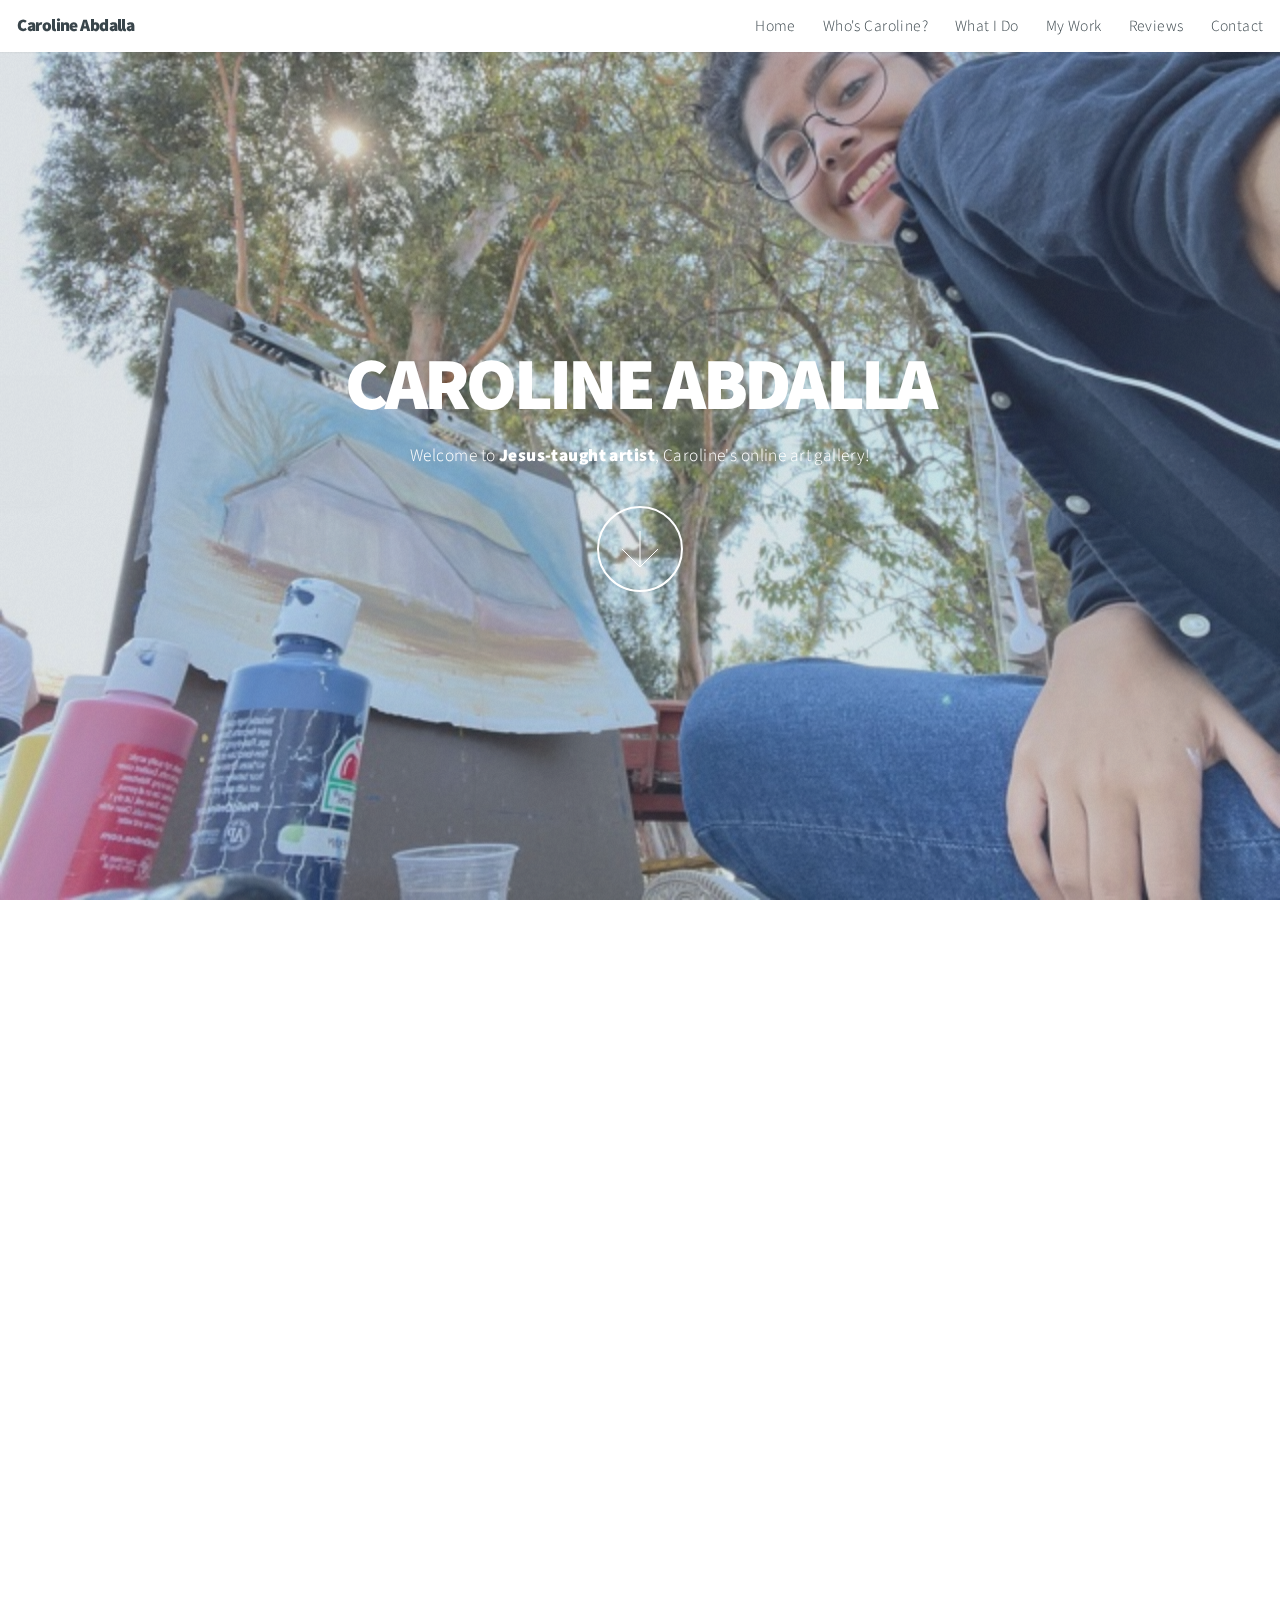
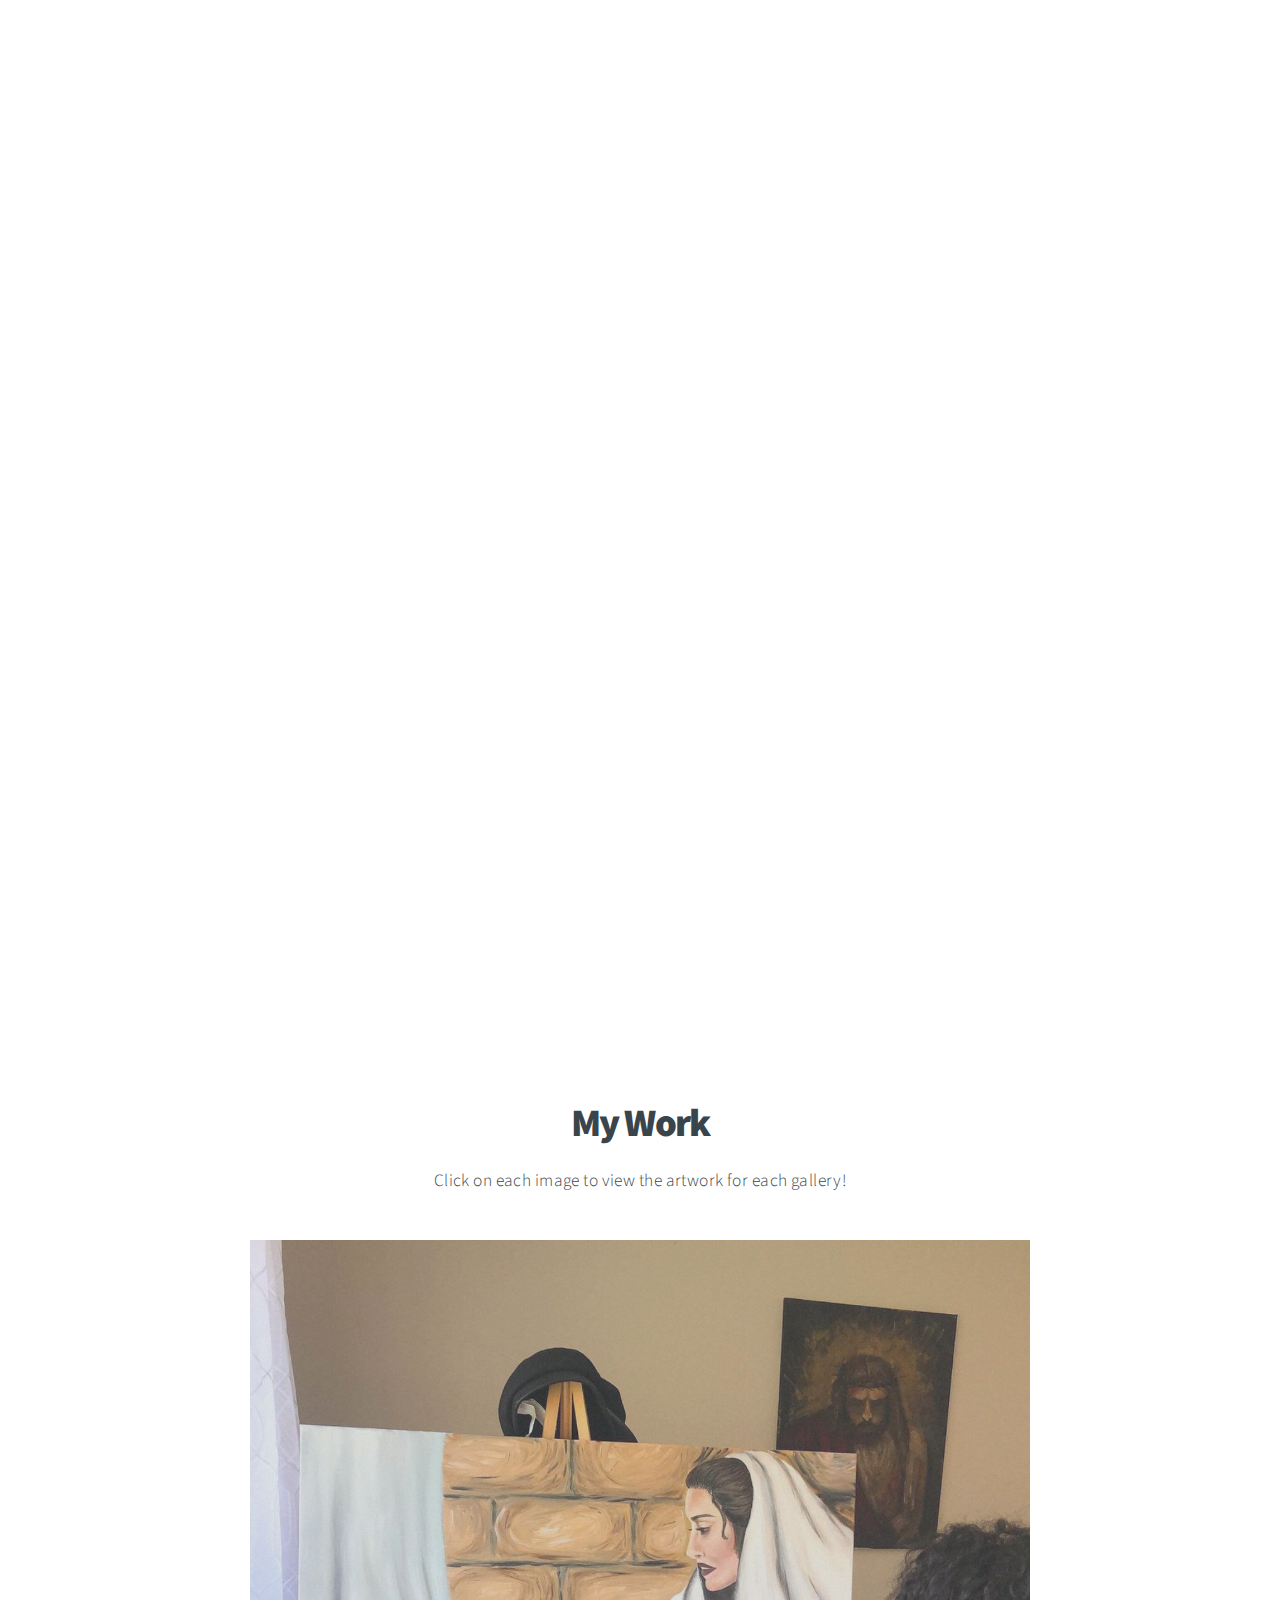
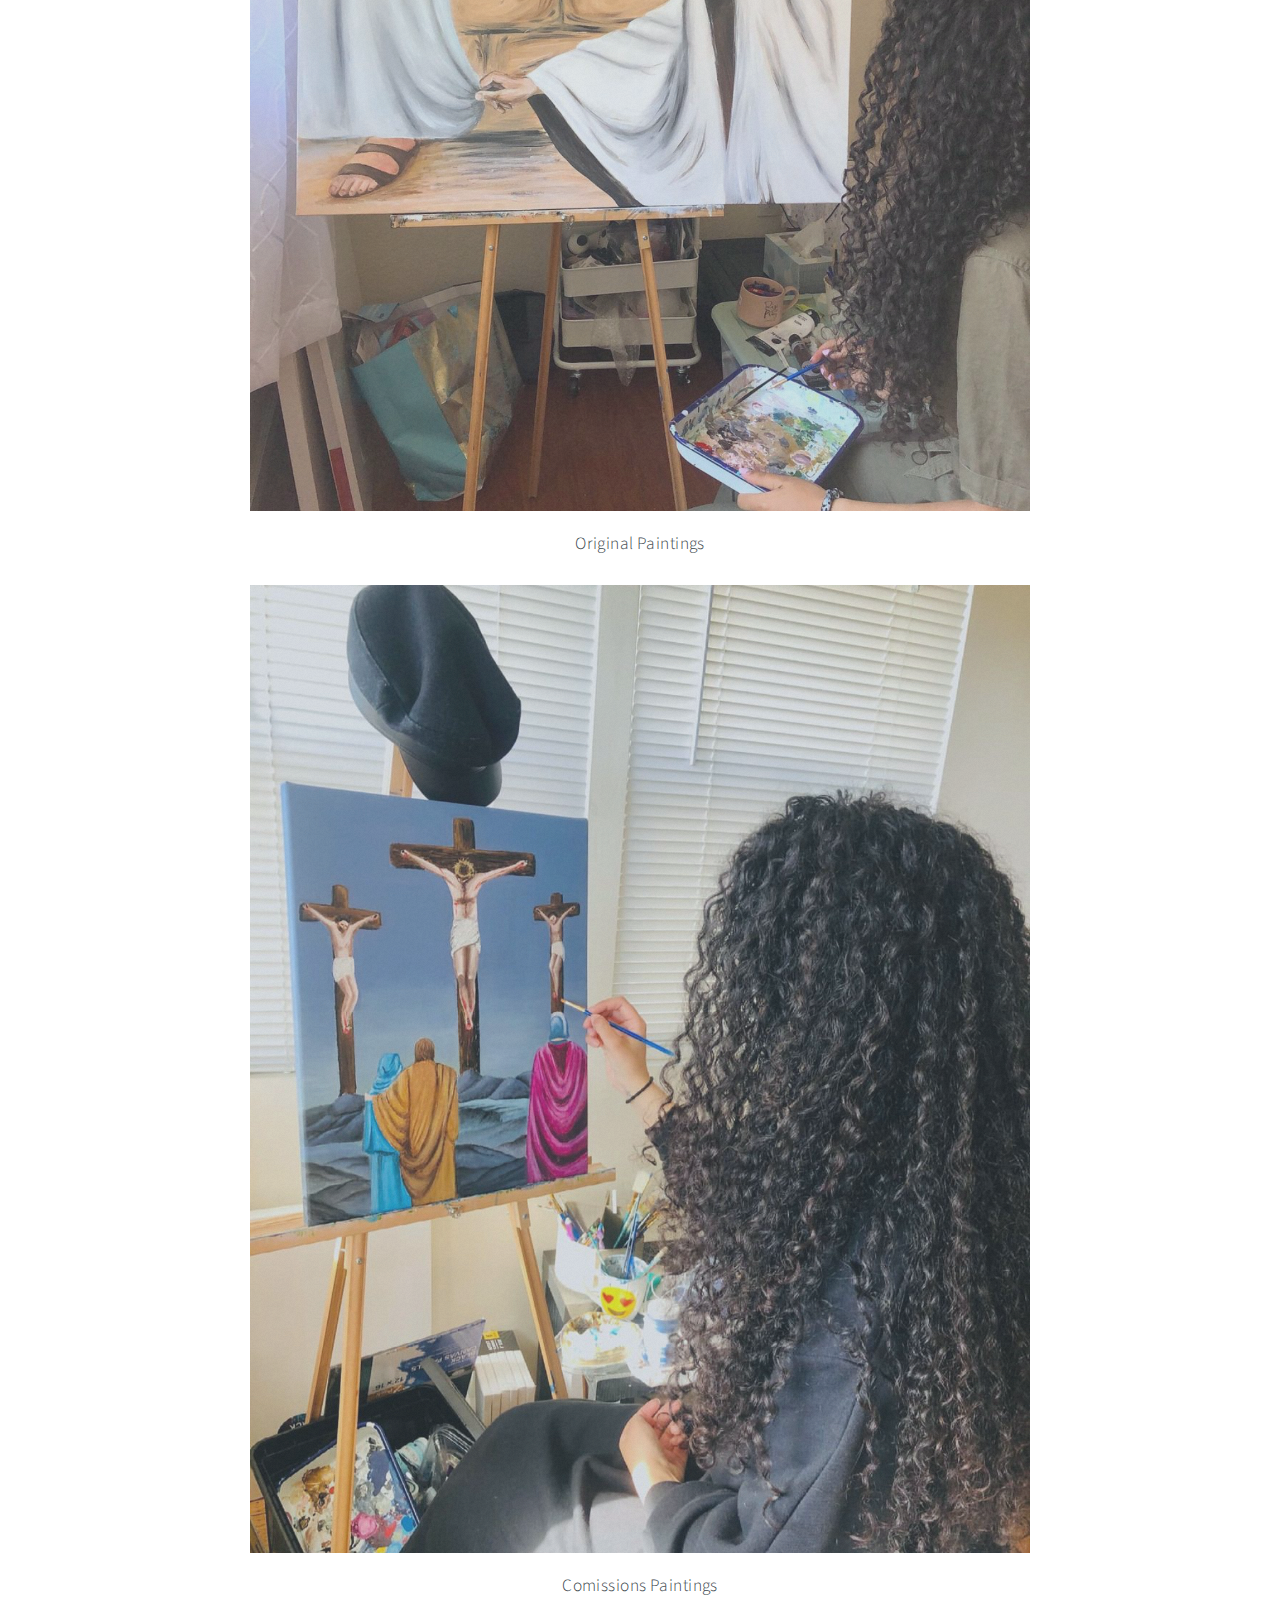
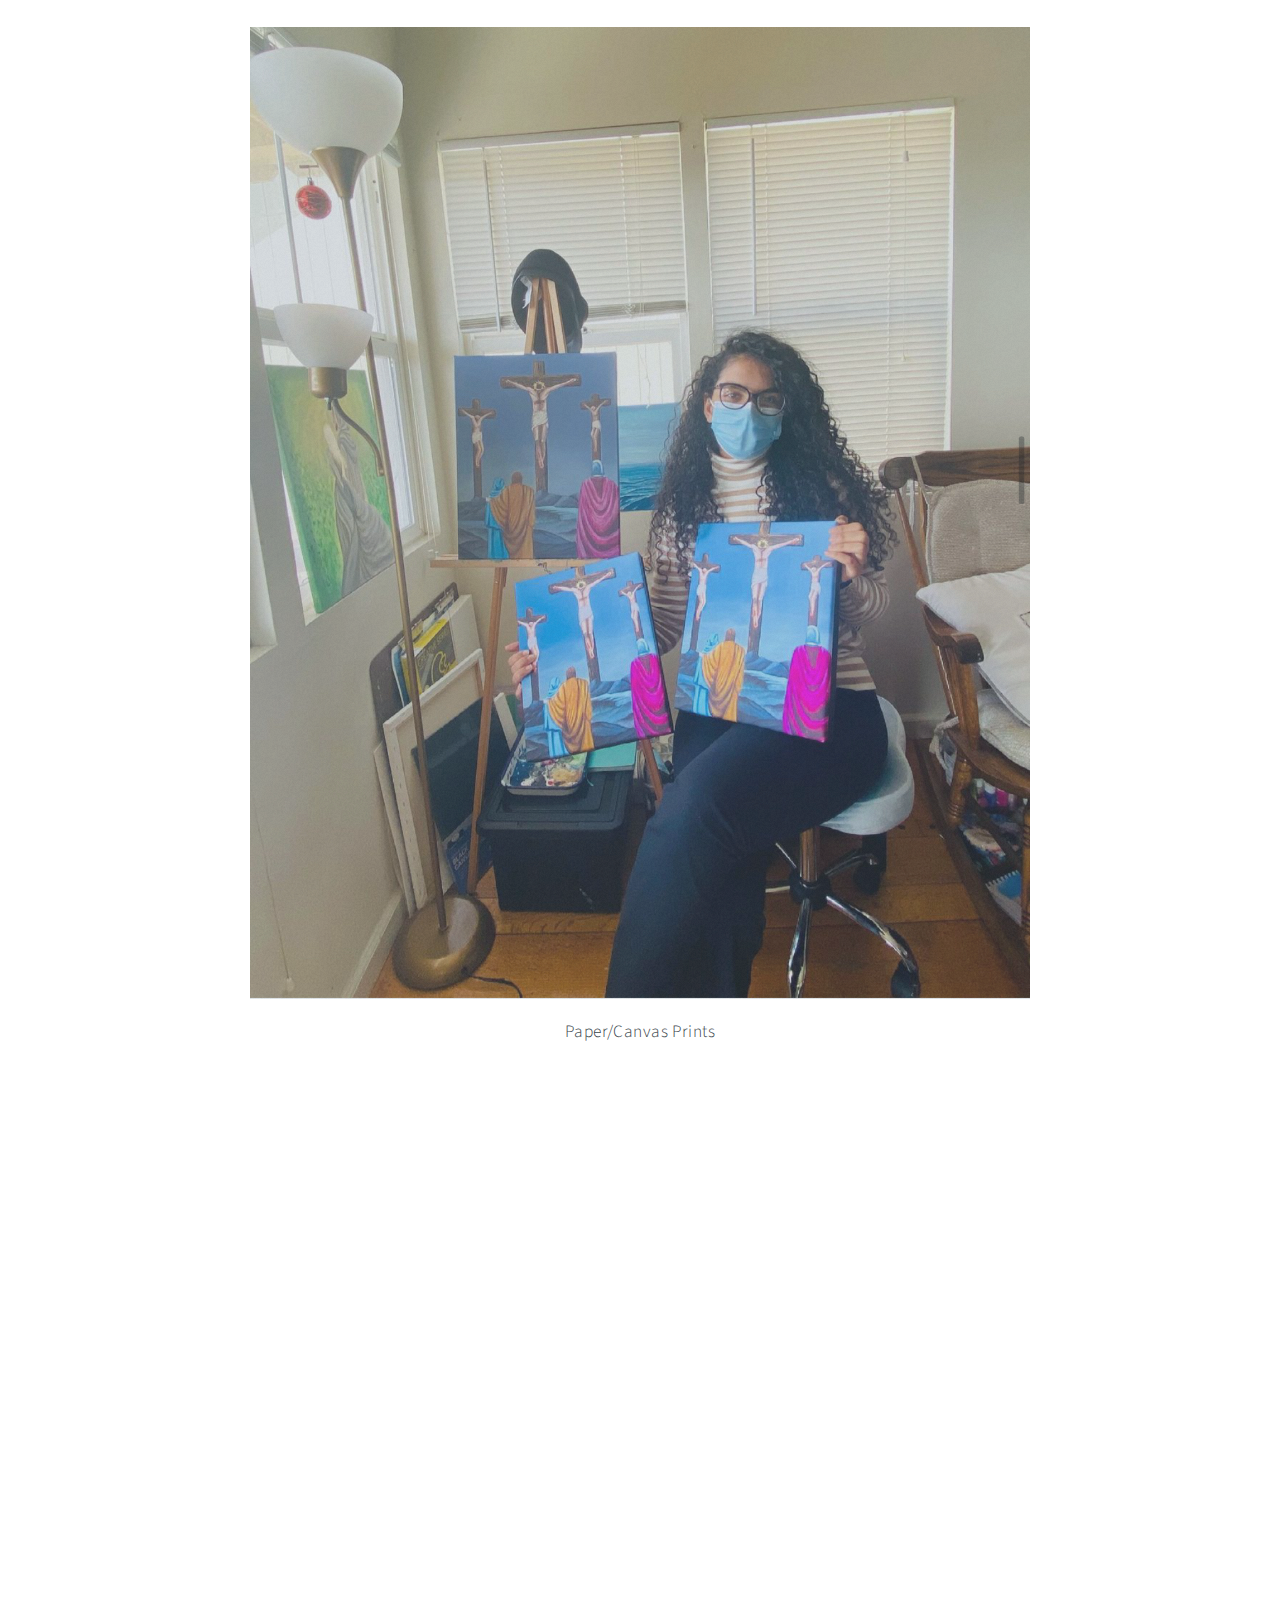
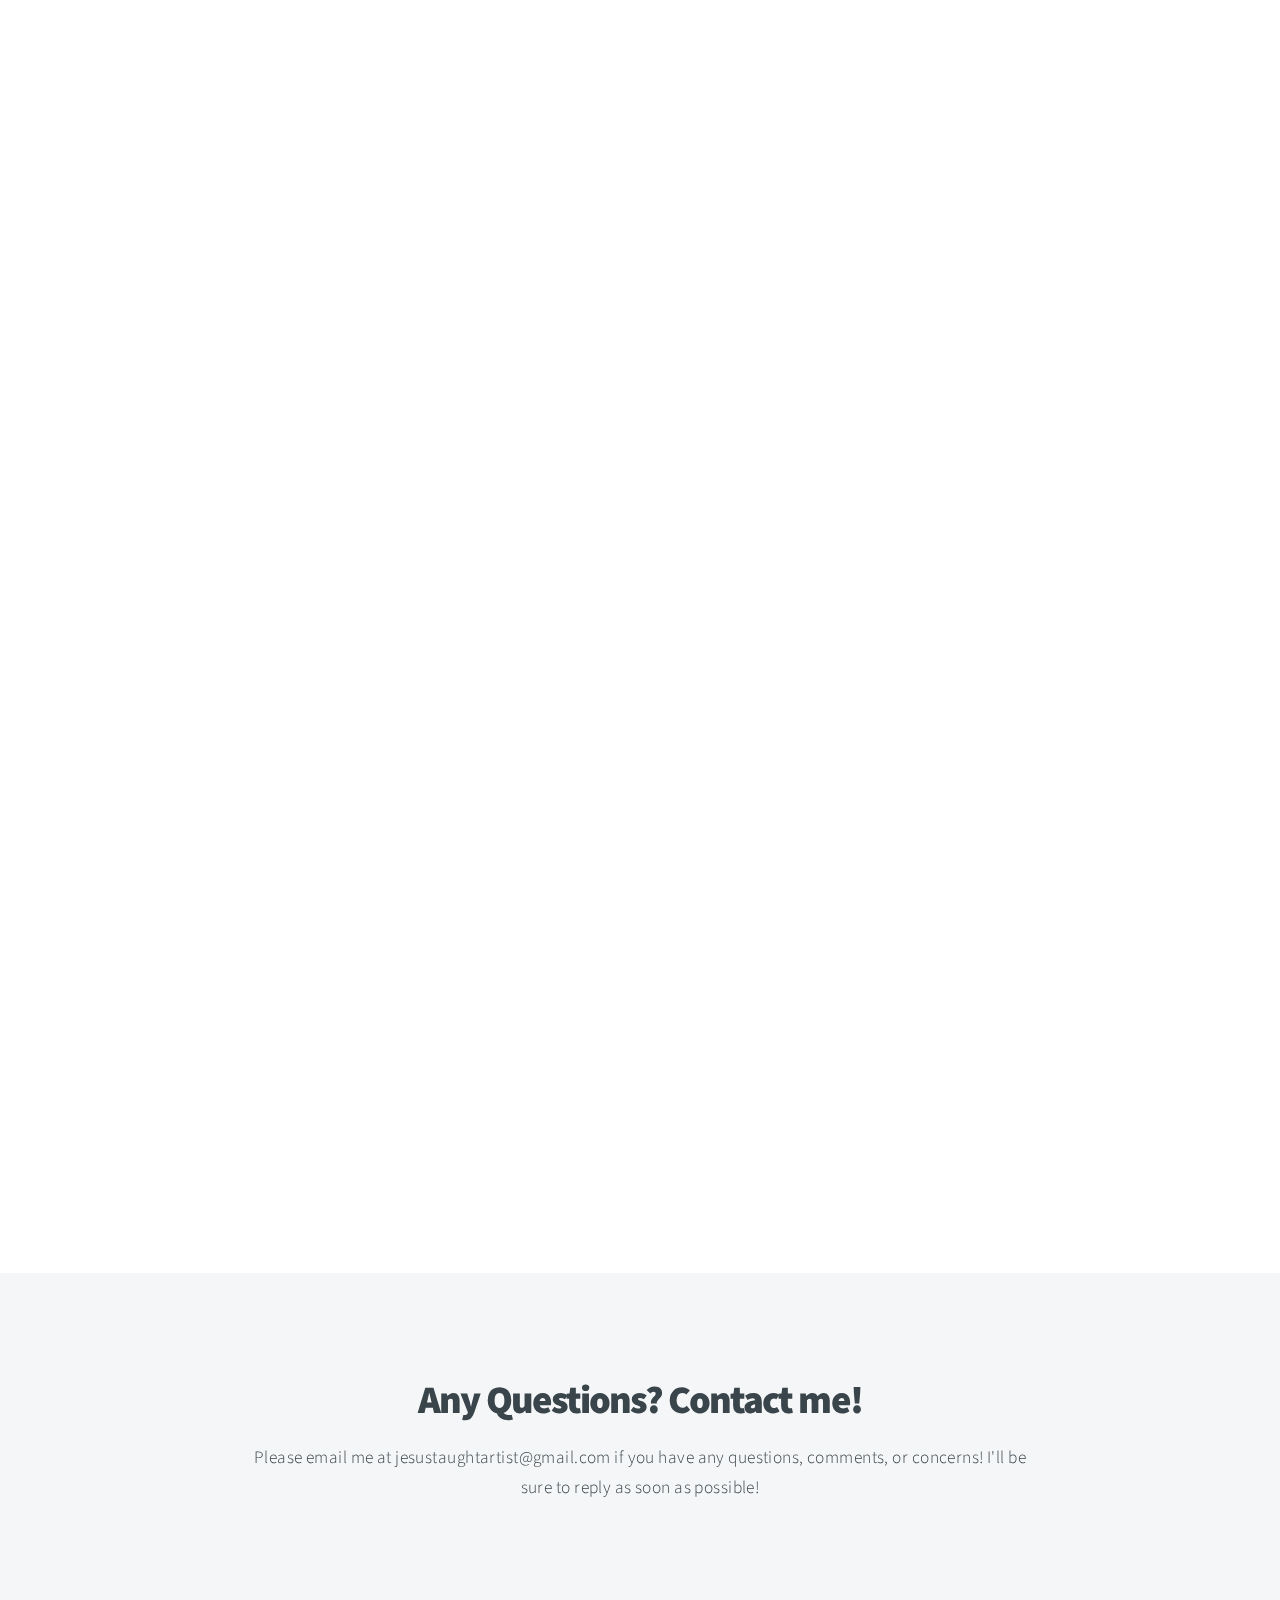
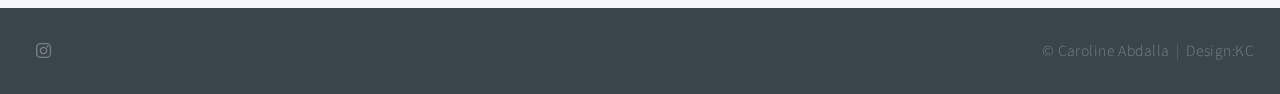
<file: index.html>
<!DOCTYPE HTML>
<!--
	Big Picture by HTML5 UP
	html5up.net | @ajlkn
	Free for personal and commercial use under the CCA 3.0 license (html5up.net/license)
-->
<html>
	<head>
		<title>Jesus-taught artist's Gallery!</title>
		<meta charset="utf-8" />
		<meta name="viewport" content="width=device-width, initial-scale=1, user-scalable=no" />
		<link rel="stylesheet" href="assets/css/main.css" />
		<noscript><link rel="stylesheet" href="assets/css/noscript.css" /></noscript>
	</head>
	<body class="is-preload">

		<!-- Header -->
			<header id="header">
				<h1>Caroline Abdalla</h1>
				<nav>
					<ul>
						<li><a href="#intro">Home</a></li>
						<li><a href="#one">Who's Caroline?</a></li>
						<li><a href="#two">What I Do</a></li>
						<li><a href="#work">My Work</a></li>
						<li><a href="#three">Reviews</a></li>
						<li><a href="#contact">Contact</a></li>
					</ul>
				</nav>
			</header>

		<!-- Intro -->
			<section id="intro" class="main style1 dark fullscreen">
				<div class="content">
					<header>
						<h2>CAROLINE ABDALLA</h2>
					</header>
					<p>Welcome to <strong>Jesus-taught artist</strong>, Caroline's online art gallery! </p>
					<footer>
						<a href="#one" class="button style2 down">More</a>
					</footer>
				</div>
			</section>

		<!-- One -->
			<section id="one" class="main style2 left dark fullscreen">
				<div class="content box style2">
					<header>
						<h2>Who's Caroline?</h2>
					</header>
					<p>I am a self-taught Egyptian artist based in San Francisco, California. I moved from Egypt to the Bay Area during my freshman year of high school. Art was always my passion since as long as I remember. However, it transitioned from a hobby to a business at the beginning of my senior year, when I sold my first painting!
						<br>
						<br>
						I then created my small business, Jesus taught-artist, on Instagram and I started selling my work as a full time artist. 
					</p>
				</div>
				<a href="#two" class="button style2 down anchored">Next</a>
			</section>

		<!-- Two -->
			<section id="two" class="main style2 right dark fullscreen">
				<div class="content box style2">
					<header>
						<h2>What I Do</h2>
					</header>
					<p> I am a rising young-artist who is pursuing art as a career. I am currently a college student, majoring in Studio Art. I paint using mixed media including acrylic, watercolor, and sketching with pencils and charcoal. However, I like painting the most so I consider myself mainly a painter. 
						<br>
						<br>
						I use my love for nature, ocean and most importantly, God, for inspiration throughout my pieces. 
					</p>
				</div>
				<a href="#work" class="button style2 down anchored">Next</a>
			</section>

		<!-- Work -->
			<section id="work" class="main style3 primary">
				<div class="content">
					<header>
						<h2>My Work</h2>
						<p>Click on each image to view the artwork for each gallery!</p>
					</header>

					<!-- Gallery  -->
						
						<div class>
							<article class="from-right">
								<a href="original.html" class="image fit"><img src="images/original/IMG-7235.jpg" title="Comission Paintings" alt="" /></a>
								<header>
									<p>Original Paintings</p>
								</header>
							</article>
						</div>
						<div>
							<article class="from-left">
								<a href="comission.html" class="image fit"><img src="images/comission/IMG-7233.jpg" title="Original Paintings" alt="" /></a>
								<header>
									<p>Comissions Paintings</p>
								</header>
							</article>
							<article class="from-right">
								<a href="prints.html" class="image fit"><img src="images/prints/IMG-7229.jpg" title="Paper/Canvas Prints" alt="" /></a>
								<header>
									<p>Paper/Canvas Prints</p>
								</header>
							</article>
						</div>

				</div>
			</section>

		<!-- Two -->
		<section id="three" class="main style2 left dark fullscreen">
			<div class="content box style2">
				<header>
					<h2>Customer Testimonials</h2>
				</header>
				<p>“My family and I absolutely love the piece we purchased from Caroline. We will definitely be commissioning more paintings from this talented individual in the future.”
					<br>
					-Smyrna
					<br>
					<br>
					“I got the three crosses painting from Caroline. It was my first painting from her but definitely won’t be my last! Her work is absolutely amazing! Her work is neat, provides realistic visuals and she pays great attention to details. I definitely recommend her art to people who are looking for high quality work!”
					<br>
					-Arsany
				</p>
			</div>
			<a href="#work" class="button style2 down anchored">Next</a>
		</section>

		<section id="three" class="main style2 right dark fullscreen">
			<div class="content box style2">
				<p>“The painting was absolutely beautiful and so well done. Caroline’s attention to detail is undeniable and can be clearly noticed in each piece. Really excited to get more paintings in the future and would definitely recommend!”
					<br>
					-Merna
					<br>
					<br>
					“My room feels more homey because of Caroline’s painting. She did an excellent job executing the vision that I had for the paintings and the love that she puts into her paintings is visible in the art. The quality of the art is spectacular; the finishing is super clean and the blend of the colors is extremely beautiful. I would definitely recommend Caroline’s art to others as she will fulfill your vision with the highest quality possible!”
					<br>
					-Sara
				</p>
			</div>
			<a href="#work" class="button style2 down anchored">Next</a>
		</section>

		<!-- Contact -->
			<section id="contact" class="main style3 secondary">
				<div class="content">
					<header>
						<h2>Any Questions? Contact me!</h2>
						<p>Please email me at jesustaughtartist@gmail.com if you have any questions, comments, or concerns! I'll be sure to reply as soon as possible!
							<br>
							<br>
							<br>
						</p>
					</header>
				</div>
			</section>

		<!-- Footer -->
			<footer id="footer">

				<!-- Icons -->
					<ul class="icons">
						<li><a href="https://www.instagram.com/jesustaught_artist/" class="icon brands fa-instagram"><span class="label">Instagram</span></a></li>
					</ul>

				<!-- Menu -->
					<ul class="menu">
						<li>&copy; Caroline Abdalla</li><li>Design:KC</li>
					</ul>

			</footer>

		<!-- Scripts -->
			<script src="assets/js/jquery.min.js"></script>
			<script src="assets/js/jquery.poptrox.min.js"></script>
			<script src="assets/js/jquery.scrolly.min.js"></script>
			<script src="assets/js/jquery.scrollex.min.js"></script>
			<script src="assets/js/browser.min.js"></script>
			<script src="assets/js/breakpoints.min.js"></script>
			<script src="assets/js/util.js"></script>
			<script src="assets/js/main.js"></script>

	</body>
</html>
</file>
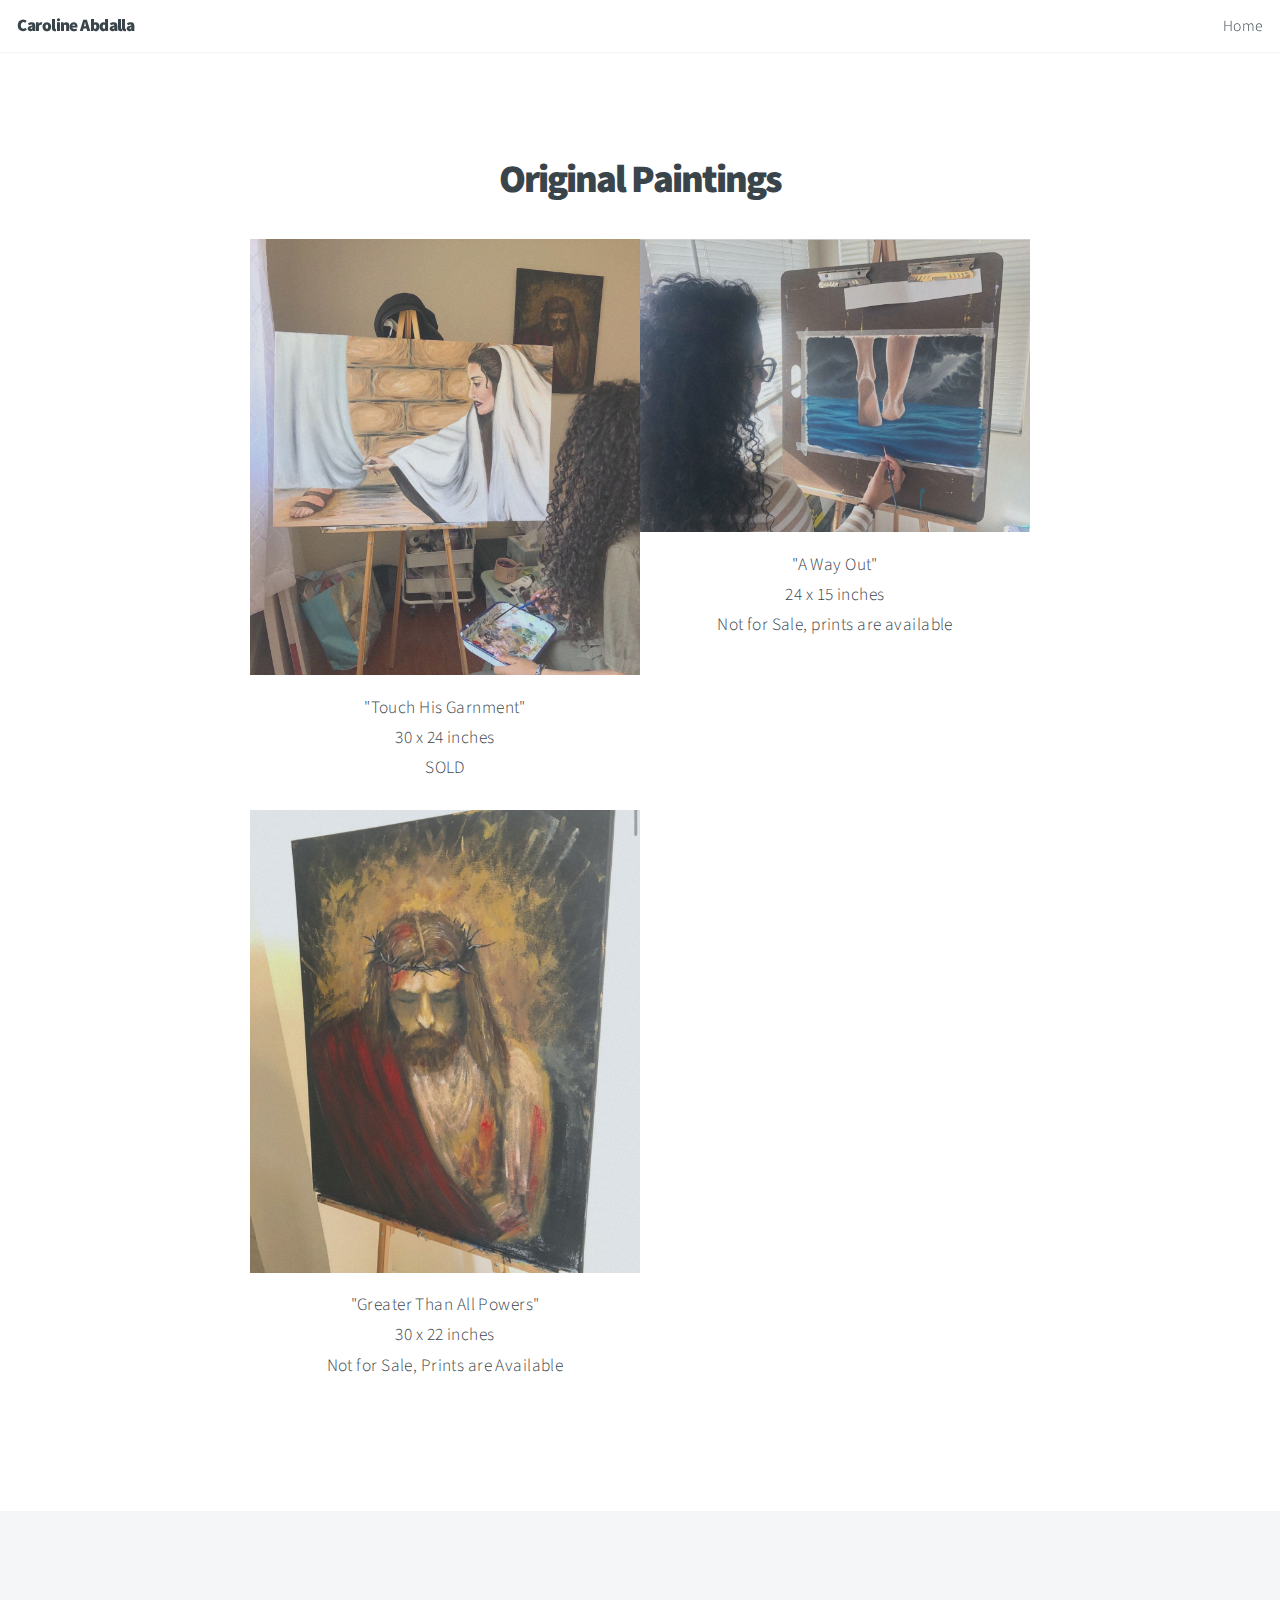
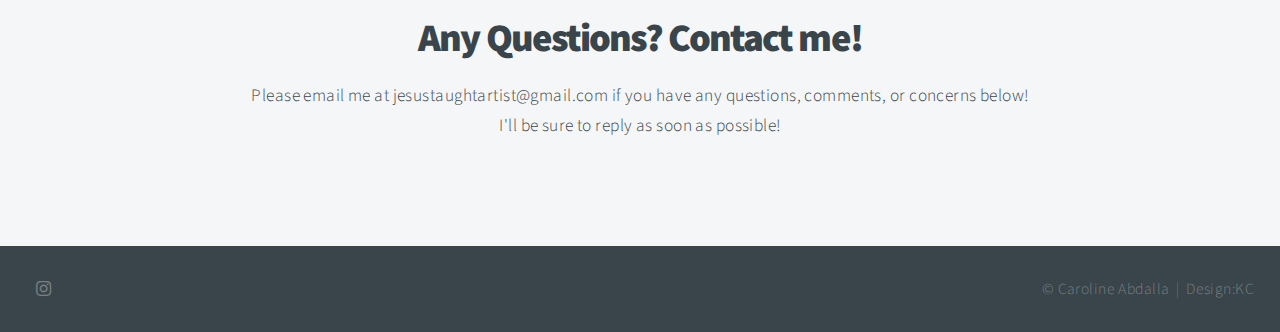
<file: original.html>
<!DOCTYPE HTML>

<html>
	<head>
		<title>Original Paintings</title>
		<meta charset="utf-8" />
		<meta name="viewport" content="width=device-width, initial-scale=1, user-scalable=no" />
		<link rel="stylesheet" href="assets/css/main.css" />
		<noscript><link rel="stylesheet" href="assets/css/noscript.css" /></noscript>
	</head>
	<body class="is-preload">

		<!-- Header -->
			<header id="header">
				<section>
				<h1>Caroline Abdalla</h1>
				<nav>
					<ul>
						<li><a href="index.html">Home</a></li>
					</ul>
				</nav>
				</section>
			</header>


		<!-- Work -->
			<section id="work" class="main style3 primary">
				<div class="content">
					<header>
						<h2>Original Paintings</h2>
					</header>

					<!-- Gallery  -->
						<div class="gallery">
							<article class="from-left">
								<a href="images/original/IMG-7235.jpg" class="image fit"><img src="images/original/IMG-7235.jpg" title="Touch His Garnment (30x24)- SOLD" alt="" /></a>
								<header>
									<p>"Touch His Garnment"
										<br> 30 x 24 inches
										<br> SOLD
									</p>
								</header>
							</article>
							<article class="from-right">
								<a href="images/original/IMG-7236.jpg" class="image fit"><img src="images/original/IMG-7236.jpg" title="A Way Out (24x14)- Prints Available" alt="" /></a>
								<header>
									<p>"A Way Out"
										<br> 24 x 15 inches
										<br> Not for Sale, prints are available 
									</p>
								</header>
							</article> 
							<article class="from-left">
								<a href="images/original/IMG-4609.jpg" class="image fit"><img src="images/original/IMG-4609.jpg" title="Greater Than All Powers (30x22)- Prints Available" alt="" /></a>
								<header>
									<p>"Greater Than All Powers"
										<br> 30 x 22 inches
										<br> Not for Sale, Prints are Available
									</p>
								</header>
							</article>
							
						</div>

				</div>
			</section>

	
		<!-- Contact -->
			<section id="contact" class="main style3 secondary">
				<div class="content">
					<header>
						<h2>Any Questions? Contact me!</h2>
						<p>Please email me at jesustaughtartist@gmail.com if you have any questions, comments, or concerns below! I'll be sure to reply as soon as possible!
							<br>
							<br>
							<br>
						</p>
					</header>
				</div>
			</section>

		<!-- Footer -->
			<footer id="footer">

				<!-- Icons -->
					<ul class="icons">
						<li><a href="#" class="icon brands fa-instagram"><span class="label">Instagram</span></a></li>
					</ul>

				<!-- Menu -->
					<ul class="menu">
						<li>&copy; Caroline Abdalla</li><li>Design:KC</li>
					</ul>

			</footer>

		<!-- Scripts -->
			<script src="assets/js/jquery.min.js"></script>
			<script src="assets/js/jquery.poptrox.min.js"></script>
			<script src="assets/js/jquery.scrolly.min.js"></script>
			<script src="assets/js/jquery.scrollex.min.js"></script>
			<script src="assets/js/browser.min.js"></script>
			<script src="assets/js/breakpoints.min.js"></script>
			<script src="assets/js/util.js"></script>
			<script src="assets/js/main.js"></script>

	</body>
</html>
</file>
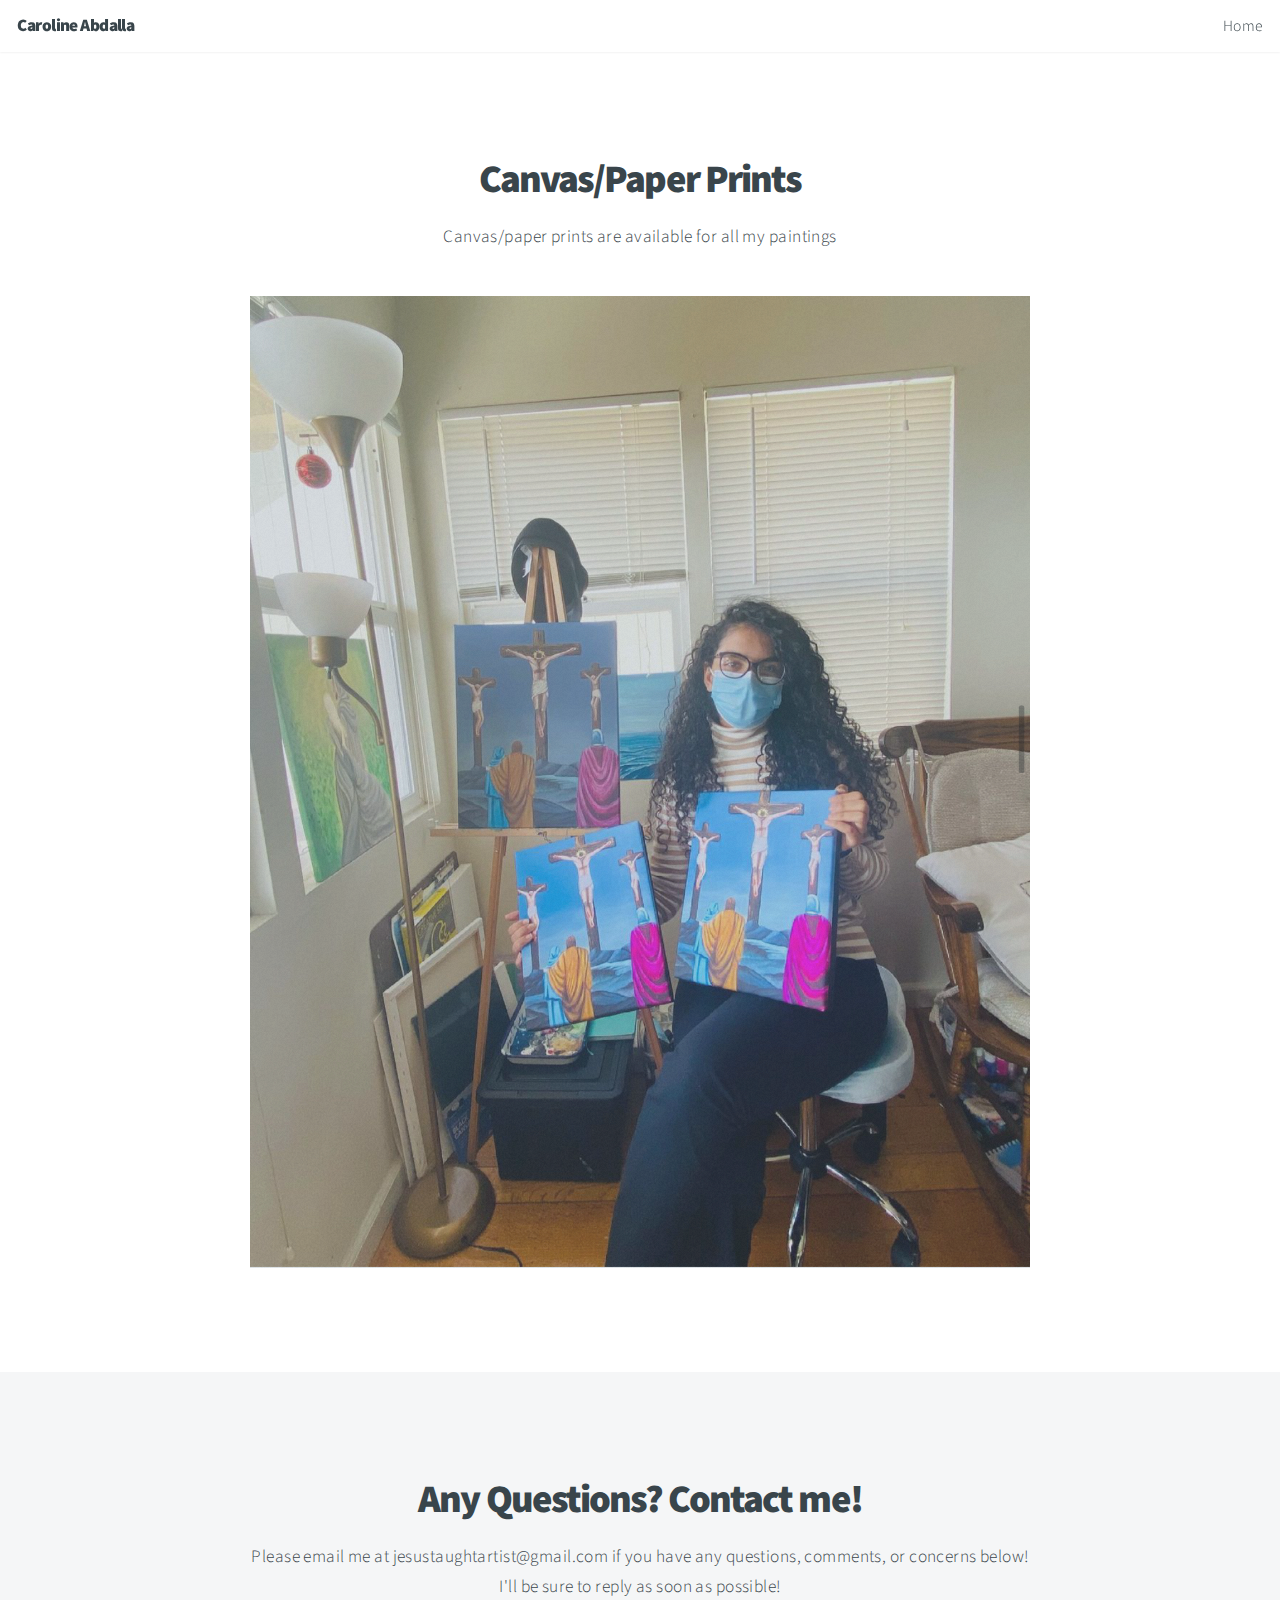
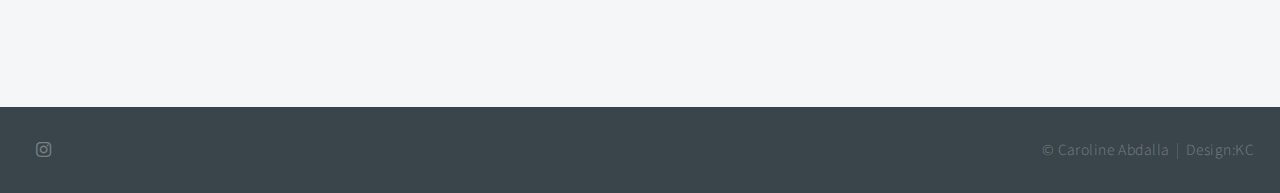
<file: prints.html>
<!DOCTYPE HTML>

<html>
	<head>
		<title>Paper and Paint Prints</title>
		<meta charset="utf-8" />
		<meta name="viewport" content="width=device-width, initial-scale=1, user-scalable=no" />
		<link rel="stylesheet" href="assets/css/main.css" />
		<noscript><link rel="stylesheet" href="assets/css/noscript.css" /></noscript>
	</head>
	<body class="is-preload">

		<!-- Header -->
			<header id="header">
				<section>
				<h1>Caroline Abdalla</h1>
				<nav>
					<ul>
						<li><a href="index.html">Home</a></li>
					</ul>
				</nav>
				</section>
			</header>


		<!-- Work -->
			<section id="work" class="main style3 primary">
				<div class="content">
					<header>
						<h2>Canvas/Paper Prints</h2>
						<p>Canvas/paper prints are available for all my paintings</p>
					</header>

					<!-- Gallery  -->
						<div >
							<article class="from-left">
								<a href="images/fulls/01.jpg" class="image fit"><img src="images/prints/IMG-7229.jpg" title="Canvas/paper Prints" alt="" /></a>
							</article>
						</div>

				</div>
			</section>

	
		<!-- Contact -->
			<section id="contact" class="main style3 secondary">
				<div class="content">
					<header>
						<h2>Any Questions? Contact me!</h2>
						<p>Please email me at jesustaughtartist@gmail.com if you have any questions, comments, or concerns below! I'll be sure to reply as soon as possible!
							<br>
							<br>
							<br>
						</p>
					</header>
				</div>
			</section>

		<!-- Footer -->
			<footer id="footer">

				<!-- Icons -->
					<ul class="icons">
						<li><a href="#" class="icon brands fa-instagram"><span class="label">Instagram</span></a></li>
					</ul>

				<!-- Menu -->
					<ul class="menu">
						<li>&copy; Caroline Abdalla</li><li>Design:KC</li>
					</ul>

			</footer>

		<!-- Scripts -->
			<script src="assets/js/jquery.min.js"></script>
			<script src="assets/js/jquery.poptrox.min.js"></script>
			<script src="assets/js/jquery.scrolly.min.js"></script>
			<script src="assets/js/jquery.scrollex.min.js"></script>
			<script src="assets/js/browser.min.js"></script>
			<script src="assets/js/breakpoints.min.js"></script>
			<script src="assets/js/util.js"></script>
			<script src="assets/js/main.js"></script>

	</body>
</html>
</file>
<file: assets/css/noscript.css>
/*
	Big Picture by HTML5 UP
	html5up.net | @ajlkn
	Free for personal and commercial use under the CCA 3.0 license (html5up.net/license)
*/

/* Loader */

	body:before, body:after {
		display: none;
	}
</file>
<file: assets/css/main.css>
@import url("https://fonts.googleapis.com/css?family=Source+Sans+Pro:300,900");
@import url("fontawesome-all.min.css");

/*
	Big Picture by HTML5 UP
	html5up.net | @ajlkn
	Free for personal and commercial use under the CCA 3.0 license (html5up.net/license)
*/

html, body, div, span, applet, object,
iframe, h1, h2, h3, h4, h5, h6, p, blockquote,
pre, a, abbr, acronym, address, big, cite,
code, del, dfn, em, img, ins, kbd, q, s, samp,
small, strike, strong, sub, sup, tt, var, b,
u, i, center, dl, dt, dd, ol, ul, li, fieldset,
form, label, legend, table, caption, tbody,
tfoot, thead, tr, th, td, article, aside,
canvas, details, embed, figure, figcaption,
footer, header, hgroup, menu, nav, output, ruby,
section, summary, time, mark, audio, video {
	margin: 0;
	padding: 0;
	border: 0;
	font-size: 100%;
	font: inherit;
	vertical-align: baseline;}

article, aside, details, figcaption, figure,
footer, header, hgroup, menu, nav, section {
	display: block;}

body {
	line-height: 1;
}

ol, ul {
	list-style: none;
}

blockquote, q {
	quotes: none;
}

	blockquote:before, blockquote:after, q:before, q:after {
		content: '';
		content: none;
	}

table {
	border-collapse: collapse;
	border-spacing: 0;
}

body {
	-webkit-text-size-adjust: none;
}

mark {
	background-color: transparent;
	color: inherit;
}

input::-moz-focus-inner {
	border: 0;
	padding: 0;
}

input, select, textarea {
	-moz-appearance: none;
	-webkit-appearance: none;
	-ms-appearance: none;
	appearance: none;
}

/* Basic */

	@-ms-viewport {
		width: device-width;
	}

	html {
		height: 100%;
	}

	html {
		box-sizing: border-box;
	}

	*, *:before, *:after {
		box-sizing: inherit;
	}

	body {
		background: #ffffff;
		height: 100%;
		min-width: 320px;
	}

		body.is-preload *, body.is-preload *:before, body.is-preload *:after {
			-moz-animation: none !important;
			-webkit-animation: none !important;
			-ms-animation: none !important;
			animation: none !important;
			-moz-transition: none !important;
			-webkit-transition: none !important;
			-ms-transition: none !important;
			transition: none !important;
		}

/* Spinner */

	@-moz-keyframes spinner-rotate {
		0% {
			-moz-transform: scale(1) rotate(0deg);
			-webkit-transform: scale(1) rotate(0deg);
			-ms-transform: scale(1) rotate(0deg);
			transform: scale(1) rotate(0deg);
		}

		100% {
			-moz-transform: scale(1) rotate(360deg);
			-webkit-transform: scale(1) rotate(360deg);
			-ms-transform: scale(1) rotate(360deg);
			transform: scale(1) rotate(360deg);
		}
	}

	@-webkit-keyframes spinner-rotate {
		0% {
			-moz-transform: scale(1) rotate(0deg);
			-webkit-transform: scale(1) rotate(0deg);
			-ms-transform: scale(1) rotate(0deg);
			transform: scale(1) rotate(0deg);
		}

		100% {
			-moz-transform: scale(1) rotate(360deg);
			-webkit-transform: scale(1) rotate(360deg);
			-ms-transform: scale(1) rotate(360deg);
			transform: scale(1) rotate(360deg);
		}
	}

	@-ms-keyframes spinner-rotate {
		0% {
			-moz-transform: scale(1) rotate(0deg);
			-webkit-transform: scale(1) rotate(0deg);
			-ms-transform: scale(1) rotate(0deg);
			transform: scale(1) rotate(0deg);
		}

		100% {
			-moz-transform: scale(1) rotate(360deg);
			-webkit-transform: scale(1) rotate(360deg);
			-ms-transform: scale(1) rotate(360deg);
			transform: scale(1) rotate(360deg);
		}
	}

	@keyframes spinner-rotate {
		0% {
			-moz-transform: scale(1) rotate(0deg);
			-webkit-transform: scale(1) rotate(0deg);
			-ms-transform: scale(1) rotate(0deg);
			transform: scale(1) rotate(0deg);
		}

		100% {
			-moz-transform: scale(1) rotate(360deg);
			-webkit-transform: scale(1) rotate(360deg);
			-ms-transform: scale(1) rotate(360deg);
			transform: scale(1) rotate(360deg);
		}
	}

/* Loader */

	@-moz-keyframes spinner-show {
		0% {
			opacity: 0;
		}

		100% {
			opacity: 1;
		}
	}

	@-webkit-keyframes spinner-show {
		0% {
			opacity: 0;
		}

		100% {
			opacity: 1;
		}
	}

	@-ms-keyframes spinner-show {
		0% {
			opacity: 0;
		}

		100% {
			opacity: 1;
		}
	}

	@keyframes spinner-show {
		0% {
			opacity: 0;
		}

		100% {
			opacity: 1;
		}
	}

	@-moz-keyframes spinner-hide {
		0% {
			-moz-transform: scale(1) rotate(0deg);
			-webkit-transform: scale(1) rotate(0deg);
			-ms-transform: scale(1) rotate(0deg);
			transform: scale(1) rotate(0deg);
			color: #e5e6e7;
			z-index: 100001;
		}

		99% {
			-moz-transform: scale(0.5) rotate(360deg);
			-webkit-transform: scale(0.5) rotate(360deg);
			-ms-transform: scale(0.5) rotate(360deg);
			transform: scale(0.5) rotate(360deg);
			color: #e5e6e7;
			z-index: 100001;
		}

		100% {
			-moz-transform: scale(0.5) rotate(360deg);
			-webkit-transform: scale(0.5) rotate(360deg);
			-ms-transform: scale(0.5) rotate(360deg);
			transform: scale(0.5) rotate(360deg);
			color: #e5e6e7;
			z-index: -1;
		}
	}

	@-webkit-keyframes spinner-hide {
		0% {
			-moz-transform: scale(1) rotate(0deg);
			-webkit-transform: scale(1) rotate(0deg);
			-ms-transform: scale(1) rotate(0deg);
			transform: scale(1) rotate(0deg);
			color: #e5e6e7;
			z-index: 100001;
		}

		99% {
			-moz-transform: scale(0.5) rotate(360deg);
			-webkit-transform: scale(0.5) rotate(360deg);
			-ms-transform: scale(0.5) rotate(360deg);
			transform: scale(0.5) rotate(360deg);
			color: #e5e6e7;
			z-index: 100001;
		}

		100% {
			-moz-transform: scale(0.5) rotate(360deg);
			-webkit-transform: scale(0.5) rotate(360deg);
			-ms-transform: scale(0.5) rotate(360deg);
			transform: scale(0.5) rotate(360deg);
			color: #e5e6e7;
			z-index: -1;
		}
	}

	@-ms-keyframes spinner-hide {
		0% {
			-moz-transform: scale(1) rotate(0deg);
			-webkit-transform: scale(1) rotate(0deg);
			-ms-transform: scale(1) rotate(0deg);
			transform: scale(1) rotate(0deg);
			color: #e5e6e7;
			z-index: 100001;
		}

		99% {
			-moz-transform: scale(0.5) rotate(360deg);
			-webkit-transform: scale(0.5) rotate(360deg);
			-ms-transform: scale(0.5) rotate(360deg);
			transform: scale(0.5) rotate(360deg);
			color: #e5e6e7;
			z-index: 100001;
		}

		100% {
			-moz-transform: scale(0.5) rotate(360deg);
			-webkit-transform: scale(0.5) rotate(360deg);
			-ms-transform: scale(0.5) rotate(360deg);
			transform: scale(0.5) rotate(360deg);
			color: #e5e6e7;
			z-index: -1;
		}
	}

	@keyframes spinner-hide {
		0% {
			-moz-transform: scale(1) rotate(0deg);
			-webkit-transform: scale(1) rotate(0deg);
			-ms-transform: scale(1) rotate(0deg);
			transform: scale(1) rotate(0deg);
			color: #e5e6e7;
			z-index: 100001;
		}

		99% {
			-moz-transform: scale(0.5) rotate(360deg);
			-webkit-transform: scale(0.5) rotate(360deg);
			-ms-transform: scale(0.5) rotate(360deg);
			transform: scale(0.5) rotate(360deg);
			color: #e5e6e7;
			z-index: 100001;
		}

		100% {
			-moz-transform: scale(0.5) rotate(360deg);
			-webkit-transform: scale(0.5) rotate(360deg);
			-ms-transform: scale(0.5) rotate(360deg);
			transform: scale(0.5) rotate(360deg);
			color: #e5e6e7;
			z-index: -1;
		}
	}

	@-moz-keyframes overlay-hide {
		0% {
			opacity: 1;
			z-index: 100000;
		}

		15% {
			opacity: 1;
			z-index: 100000;
		}

		99% {
			opacity: 0;
			z-index: 100000;
		}

		100% {
			opacity: 0;
			z-index: -1;
		}
	}

	@-webkit-keyframes overlay-hide {
		0% {
			opacity: 1;
			z-index: 100000;
		}

		15% {
			opacity: 1;
			z-index: 100000;
		}

		99% {
			opacity: 0;
			z-index: 100000;
		}

		100% {
			opacity: 0;
			z-index: -1;
		}
	}

	@-ms-keyframes overlay-hide {
		0% {
			opacity: 1;
			z-index: 100000;
		}

		15% {
			opacity: 1;
			z-index: 100000;
		}

		99% {
			opacity: 0;
			z-index: 100000;
		}

		100% {
			opacity: 0;
			z-index: -1;
		}
	}

	@keyframes overlay-hide {
		0% {
			opacity: 1;
			z-index: 100000;
		}

		15% {
			opacity: 1;
			z-index: 100000;
		}

		99% {
			opacity: 0;
			z-index: 100000;
		}

		100% {
			opacity: 0;
			z-index: -1;
		}
	}

	body {
		text-decoration: none;
	}

		body:before {
			-moz-animation: spinner-show 1.5s 1 0.25s ease forwards, spinner-hide 0.25s ease-in-out forwards !important;
			-webkit-animation: spinner-show 1.5s 1 0.25s ease forwards, spinner-hide 0.25s ease-in-out forwards !important;
			-ms-animation: spinner-show 1.5s 1 0.25s ease forwards, spinner-hide 0.25s ease-in-out forwards !important;
			animation: spinner-show 1.5s 1 0.25s ease forwards, spinner-hide 0.25s ease-in-out forwards !important;
			-moz-transform-origin: 50% 50%;
			-webkit-transform-origin: 50% 50%;
			-ms-transform-origin: 50% 50%;
			transform-origin: 50% 50%;
			-moz-osx-font-smoothing: grayscale;
			-webkit-font-smoothing: antialiased;
			font-family: FontAwesome;
			font-style: normal;
			font-weight: normal;
			text-transform: none !important;
			color: #e5e6e7;
			content: '\f1ce';
			cursor: default;
			display: block;
			font-size: 2em;
			height: 2em;
			left: 50%;
			line-height: 2em;
			margin: -1em 0 0 -1em;
			opacity: 0;
			position: fixed;
			text-align: center;
			top: 50%;
			width: 2em;
			z-index: -1;
		}

		body:after {
			-moz-animation: overlay-hide 1.5s ease-in forwards !important;
			-webkit-animation: overlay-hide 1.5s ease-in forwards !important;
			-ms-animation: overlay-hide 1.5s ease-in forwards !important;
			animation: overlay-hide 1.5s ease-in forwards !important;
			background: #ffffff;
			content: '';
			display: block;
			height: 100%;
			left: 0;
			opacity: 0;
			position: fixed;
			top: 0;
			width: 100%;
			z-index: -1;
		}

		body.is-preload:before {
			-moz-animation: spinner-show 1.5s 1 0.25s ease forwards, spinner-rotate 0.75s infinite linear !important;
			-webkit-animation: spinner-show 1.5s 1 0.25s ease forwards, spinner-rotate 0.75s infinite linear !important;
			-ms-animation: spinner-show 1.5s 1 0.25s ease forwards, spinner-rotate 0.75s infinite linear !important;
			animation: spinner-show 1.5s 1 0.25s ease forwards, spinner-rotate 0.75s infinite linear !important;
			z-index: 100001;
		}

		body.is-preload:after {
			-moz-animation: none !important;
			-webkit-animation: none !important;
			-ms-animation: none !important;
			animation: none !important;
			opacity: 1;
			z-index: 100000;
		}

	@media (-webkit-min-device-pixel-ratio: 2) {

		body:before {
			line-height: 2.025em;
		}

	}

/* Type */

	body, input, textarea, select {
		font-family: "Source Sans Pro", "sans-serif";
		font-weight: 300;
		font-size: 18pt;
		line-height: 1.75em;
		color: #39454b;
		letter-spacing: 0.025em;
	}

		@media screen and (max-width: 1920px) {

			body, input, textarea, select {
				font-size: 17pt;
			}

		}

		@media screen and (max-width: 1680px) {

			body, input, textarea, select {
				font-size: 15pt;
			}

		}

		@media screen and (max-width: 1280px) {

			body, input, textarea, select {
				font-size: 13pt;
			}

		}

		@media screen and (max-width: 1000px) {

			body, input, textarea, select {
				font-size: 13pt;
			}

		}

		@media screen and (max-width: 736px) {

			body, input, textarea, select {
				font-size: 12pt;
				line-height: 1.5em;
			}

		}

	h1, h2, h3, h4, h5, h6 {
		font-weight: 900;
		color: inherit;
		letter-spacing: -0.0325em;
	}

		h1 a, h2 a, h3 a, h4 a, h5 a, h6 a {
			color: inherit;
			text-decoration: none;
		}

	h2 {
		font-size: 2.25em;
		line-height: 1.25em;
		letter-spacing: -0.05em;
	}

	@media screen and (max-width: 736px) {

		h2 {
			font-size: 1.5em;
		}

	}

	strong, b {
		font-weight: 900;
		color: inherit;
	}

	em, i {
		font-style: italic;
	}

	a {
		-moz-transition: color 0.2s ease-in-out;
		-webkit-transition: color 0.2s ease-in-out;
		-ms-transition: color 0.2s ease-in-out;
		transition: color 0.2s ease-in-out;
		color: #98c593;
	}

	sub {
		position: relative;
		top: 0.5em;
		font-size: 0.8em;
	}

	sup {
		position: relative;
		top: -0.5em;
		font-size: 0.8em;
	}

	hr {
		border: 0;
		border-top: solid 1px #e5e6e7;
	}

	blockquote {
		border-left: solid 0.5em #e5e6e7;
		padding: 1em 0 1em 2em;
		font-style: italic;
	}

	p, ul, ol, dl, table {
		margin-bottom: 1em;
	}

/* Box */

	.box {
		background: #ffffff;
		color: #39454b;
		padding: 2em;
	}

		.box > :last-child {
			margin-bottom: 0;
		}

		.box.style2 {
			padding: 3.5em 2.5em 3.5em 2.5em;
		}

		@media screen and (max-width: 736px) {

			.box {
				padding: 1em;
			}

				.box.style2 {
					padding: 1.5em 1.25em 1.5em 1.25em;
					background-color: rgba(255, 255, 255, 0.9);
				}

		}

/* Button */

	input[type="button"],
	input[type="submit"],
	input[type="reset"],
	.button,
	button {
		-moz-appearance: none;
		-webkit-appearance: none;
		-ms-appearance: none;
		appearance: none;
		-moz-transition: background-color 0.2s ease-in-out;
		-webkit-transition: background-color 0.2s ease-in-out;
		-ms-transition: background-color 0.2s ease-in-out;
		transition: background-color 0.2s ease-in-out;
		background-color: #98c593;
		border: 0;
		border-radius: 3.5em;
		color: #ffffff;
		cursor: pointer;
		display: inline-block;
		height: 3.5em;
		line-height: 3.5em;
		outline: 0;
		padding: 0 2em 0 2em;
		position: relative;
		text-align: center;
		text-decoration: none;
	}

		input[type="button"].down,
		input[type="submit"].down,
		input[type="reset"].down,
		.button.down,
		button.down {
			width: 5em;
			height: 5em;
			line-height: 4.5em;
			padding: 0;
			background-image: url("images/dark-arrow.svg");
			background-position: center center;
			background-repeat: no-repeat;
			text-indent: -10em;
			overflow: hidden;
		}

			input[type="button"].down.anchored,
			input[type="submit"].down.anchored,
			input[type="reset"].down.anchored,
			.button.down.anchored,
			button.down.anchored {
				bottom: 0;
				border-bottom: 0;
				border-radius: 3em 3em 0 0;
				height: 4.5em;
				margin-left: -2.5em;
			}

		input[type="button"].anchored,
		input[type="submit"].anchored,
		input[type="reset"].anchored,
		.button.anchored,
		button.anchored {
			position: absolute;
			left: 50%;
		}

		input[type="button"]:hover,
		input[type="submit"]:hover,
		input[type="reset"]:hover,
		.button:hover,
		button:hover {
			background-color: #a8cea4;
		}

		input[type="button"]:active,
		input[type="submit"]:active,
		input[type="reset"]:active,
		.button:active,
		button:active {
			background-color: #88bc82;
		}

		input[type="button"].style2,
		input[type="submit"].style2,
		input[type="reset"].style2,
		.button.style2,
		button.style2 {
			background-color: transparent;
			border: solid 2px #e5e6e7;
			color: inherit;
		}

			input[type="button"].style2:hover,
			input[type="submit"].style2:hover,
			input[type="reset"].style2:hover,
			.button.style2:hover,
			button.style2:hover {
				background-color: rgba(229, 230, 231, 0.25);
			}

			input[type="button"].style2:active,
			input[type="submit"].style2:active,
			input[type="reset"].style2:active,
			.button.style2:active,
			button.style2:active {
				background-color: rgba(229, 230, 231, 0.375);
			}

			input[type="button"].style2.down,
			input[type="submit"].style2.down,
			input[type="reset"].style2.down,
			.button.style2.down,
			button.style2.down {
				background-image: url("images/arrow.svg");
			}

/* Form */

	form {
		margin: 0 0 2em 0;
	}

		form > :last-child {
			margin-bottom: 0;
		}

		form > .fields {
			display: -moz-flex;
			display: -webkit-flex;
			display: -ms-flex;
			display: flex;
			-moz-flex-wrap: wrap;
			-webkit-flex-wrap: wrap;
			-ms-flex-wrap: wrap;
			flex-wrap: wrap;
			width: calc(100% + 3em);
			margin: -1.5em 0 2em -1.5em;
		}

			form > .fields > .field {
				-moz-flex-grow: 0;
				-webkit-flex-grow: 0;
				-ms-flex-grow: 0;
				flex-grow: 0;
				-moz-flex-shrink: 0;
				-webkit-flex-shrink: 0;
				-ms-flex-shrink: 0;
				flex-shrink: 0;
				padding: 1.5em 0 0 1.5em;
				width: calc(100% - 1.5em);
			}

				form > .fields > .field.half {
					width: calc(50% - 0.75em);
				}

				form > .fields > .field.third {
					width: calc(100%/3 - 0.5em);
				}

				form > .fields > .field.quarter {
					width: calc(25% - 0.375em);
				}

		@media screen and (max-width: 480px) {

			form > .fields {
				width: calc(100% + 2em);
				margin: -1em 0 2em -1em;
			}

				form > .fields > .field {
					padding: 1em 0 0 1em;
					width: calc(100% - 1em);
				}

					form > .fields > .field.half {
						width: calc(100% - 1em);
					}

					form > .fields > .field.third {
						width: calc(100% - 1em);
					}

					form > .fields > .field.quarter {
						width: calc(100% - 1em);
					}

		}

	label {
		display: block;
	}

	input[type="text"],
	input[type="password"],
	input[type="email"],
	input[type="tel"],
	input[type="search"],
	input[type="url"],
	select,
	textarea {
		-moz-appearance: none;
		-webkit-appearance: none;
		-ms-appearance: none;
		appearance: none;
		-moz-transition: border-color 0.2s ease-in-out, color 0.2s ease-in-out;
		-webkit-transition: border-color 0.2s ease-in-out, color 0.2s ease-in-out;
		-ms-transition: border-color 0.2s ease-in-out, color 0.2s ease-in-out;
		transition: border-color 0.2s ease-in-out, color 0.2s ease-in-out;
		color: #39454b;
		display: block;
		width: 100%;
		padding: 0.65em 0.75em;
		background: none;
		border: solid 2px #e5e6e7;
		color: inherit;
		border-radius: 0.5em;
		outline: none;
	}

		input[type="text"]:focus,
		input[type="password"]:focus,
		input[type="email"]:focus,
		input[type="tel"]:focus,
		input[type="search"]:focus,
		input[type="url"]:focus,
		select:focus,
		textarea:focus {
			border-color: #9ac8e9;
		}

	input[type="text"],
	input[type="password"],
	input[type="email"],
	input[type="tel"],
	input[type="search"],
	input[type="url"],
	select {
		line-height: 1.35em;
	}

	textarea {
		min-height: 8em;
	}

	::-moz-focus-inner {
		border: 0;
	}

	::-webkit-input-placeholder {
		opacity: 0.375;
	}

	:-moz-placeholder {
		opacity: 0.375;
	}

	::-moz-placeholder {
		opacity: 0.375;
	}

	:-ms-input-placeholder {
		opacity: 0.375;
	}

/* Icon */

	.icon {
		text-decoration: none;
		position: relative;
		text-decoration: none;
	}

		.icon:before {
			-moz-osx-font-smoothing: grayscale;
			-webkit-font-smoothing: antialiased;
			display: inline-block;
			font-style: normal;
			font-variant: normal;
			text-rendering: auto;
			line-height: 1;
			text-transform: none !important;
			font-family: 'Font Awesome 5 Free';
			font-weight: 400;
		}

		.icon:before {
			line-height: inherit;
		}

		.icon > .label {
			display: none;
		}

		.icon.solid:before {
			font-weight: 900;
		}

		.icon.brands:before {
			font-family: 'Font Awesome 5 Brands';
		}

/* Image */

	.image {
		position: relative;
		display: inline-block;
	}

		.image:before {
			content: '';
			position: absolute;
			left: 0;
			top: 0;
			width: 100%;
			height: 100%;
			background: url("images/overlay.png");
		}

		.image img {
			display: block;
			width: 100%;
		}

		.image.featured {
			display: block;
			width: 100%;
			margin: 0 0 2em 0;
		}

		.image.fit {
			display: block;
			width: 100%;
		}

		.image.left {
			float: left;
			margin: 0 2em 2em 0;
		}

		.image.centered {
			display: block;
			width: 100%;
			margin-left: auto;
			margin-right: auto;
			margin: 0 0 2em 0;
		}

			.image.centered img {
				margin: 0 auto;
				width: auto;
			}

/* List */

	ul.default {
		list-style: disc;
		padding-left: 1em;
	}

		ul.default li {
			padding-left: 0.5em;
		}

	ul.menu {
		cursor: default;
	}

		ul.menu li {
			display: inline-block;
			line-height: 1em;
			border-left: solid 1px #e5e6e7;
			padding: 0 0 0 0.5em;
			margin: 0 0 0 0.5em;
		}

			ul.menu li:first-child {
				border-left: 0;
				padding-left: 0;
				margin-left: 0;
			}

	ol.default {
		list-style: decimal;
		padding-left: 1.25em;
	}

		ol.default li {
			padding-left: 0.25em;
		}

/* Actions */

	ul.actions {
		display: -moz-flex;
		display: -webkit-flex;
		display: -ms-flex;
		display: flex;
		cursor: default;
		list-style: none;
		margin-left: -1em;
		padding-left: 0;
	}

		ul.actions li {
			padding: 0 0 0 1em;
			vertical-align: middle;
		}

		ul.actions.special {
			-moz-justify-content: center;
			-webkit-justify-content: center;
			-ms-justify-content: center;
			justify-content: center;
			width: 100%;
			margin-left: 0;
		}

			ul.actions.special li:first-child {
				padding-left: 0;
			}

		ul.actions.stacked {
			-moz-flex-direction: column;
			-webkit-flex-direction: column;
			-ms-flex-direction: column;
			flex-direction: column;
			margin-left: 0;
		}

			ul.actions.stacked li {
				padding: 1.3em 0 0 0;
			}

				ul.actions.stacked li:first-child {
					padding-top: 0;
				}

		ul.actions.fit {
			width: calc(100% + 1em);
		}

			ul.actions.fit li {
				-moz-flex-grow: 1;
				-webkit-flex-grow: 1;
				-ms-flex-grow: 1;
				flex-grow: 1;
				-moz-flex-shrink: 1;
				-webkit-flex-shrink: 1;
				-ms-flex-shrink: 1;
				flex-shrink: 1;
				width: 100%;
			}

				ul.actions.fit li > * {
					width: 100%;
				}

			ul.actions.fit.stacked {
				width: 100%;
			}

		@media screen and (max-width: 480px) {

			ul.actions:not(.fixed) {
				-moz-flex-direction: column;
				-webkit-flex-direction: column;
				-ms-flex-direction: column;
				flex-direction: column;
				margin-left: 0;
				width: 100% !important;
			}

				ul.actions:not(.fixed) li {
					-moz-flex-grow: 1;
					-webkit-flex-grow: 1;
					-ms-flex-grow: 1;
					flex-grow: 1;
					-moz-flex-shrink: 1;
					-webkit-flex-shrink: 1;
					-ms-flex-shrink: 1;
					flex-shrink: 1;
					padding: 1em 0 0 0;
					text-align: center;
					width: 100%;
				}

					ul.actions:not(.fixed) li > * {
						width: 100%;
					}

					ul.actions:not(.fixed) li:first-child {
						padding-top: 0;
					}

					ul.actions:not(.fixed) li input[type="submit"],
					ul.actions:not(.fixed) li input[type="reset"],
					ul.actions:not(.fixed) li input[type="button"],
					ul.actions:not(.fixed) li button,
					ul.actions:not(.fixed) li .button {
						width: 100%;
					}

						ul.actions:not(.fixed) li input[type="submit"].icon:before,
						ul.actions:not(.fixed) li input[type="reset"].icon:before,
						ul.actions:not(.fixed) li input[type="button"].icon:before,
						ul.actions:not(.fixed) li button.icon:before,
						ul.actions:not(.fixed) li .button.icon:before {
							margin-left: -0.5rem;
						}

		}

/* Icons */

	ul.icons {
		cursor: default;
	}

		ul.icons li {
			display: inline-block;
		}

		ul.icons a {
			display: inline-block;
			width: 2em;
			height: 2em;
			line-height: 2em;
			text-align: center;
			border: 0;
		}

/* Sections/Article */

	header {
		margin-bottom: 1em;
	}

		header p {
			display: block;
			margin: 1em 0 0 0;
			padding: 0 0 0.5em 0;
		}

	footer {
		margin-top: 2em;
	}

/* Table */

	table {
		width: 100%;
	}

		table.default {
			width: 100%;
		}

			table.default tbody tr:nth-child(2n+2) {
				background: rgba(229, 230, 231, 0.5);
			}

			table.default td {
				padding: 0.5em 1em 0.5em 1em;
			}

			table.default th {
				text-align: left;
				font-weight: 900;
				padding: 0.5em 1em 0.5em 1em;
			}

			table.default thead {
				background: #39454b;
				color: #ffffff;
			}

			table.default tfoot {
				background: #e5e6e7;
			}

/* Poptrox */

	.poptrox-popup {
		-moz-box-sizing: content-box;
		-webkit-box-sizing: content-box;
		-ms-box-sizing: content-box;
		box-sizing: content-box;
		background: #fff;
		padding-bottom: 3em;
		box-shadow: 0 0.1em 0.15em 0 rgba(0, 0, 0, 0.15);
	}

		.poptrox-popup .loader {
			position: absolute;
			top: 50%;
			left: 50%;
			margin: -1em 0 0 -1em;
			width: 2em;
			height: 2em;
			display: block;
			font-size: 2em;
		}

			.poptrox-popup .loader:before {
				-moz-animation: spinner-rotate 0.75s infinite linear !important;
				-webkit-animation: spinner-rotate 0.75s infinite linear !important;
				-ms-animation: spinner-rotate 0.75s infinite linear !important;
				animation: spinner-rotate 0.75s infinite linear !important;
				-moz-osx-font-smoothing: grayscale;
				-webkit-font-smoothing: antialiased;
				font-family: FontAwesome;
				font-style: normal;
				font-weight: normal;
				text-transform: none !important;
				color: #e5e6e7;
				content: '\f1ce';
				cursor: default;
				display: block;
				height: 2em;
				left: 0;
				line-height: 2em;
				position: absolute;
				text-align: center;
				top: 0;
				width: 2em;
			}

		.poptrox-popup .caption {
			position: absolute;
			bottom: 0;
			left: 0;
			background: #ffffff;
			width: 100%;
			height: 3em;
			line-height: 2.8em;
			text-align: center;
			cursor: default;
			z-index: 1;
			font-size: 0.9em;
		}

		.poptrox-popup .nav-next,
		.poptrox-popup .nav-previous {
			-moz-transition: opacity 0.2s ease-in-out;
			-webkit-transition: opacity 0.2s ease-in-out;
			-ms-transition: opacity 0.2s ease-in-out;
			transition: opacity 0.2s ease-in-out;
			position: absolute;
			top: 0;
			width: 50%;
			height: 100%;
			opacity: 0;
			cursor: pointer;
			background: rgba(0, 0, 0, 0.01);
			-webkit-tap-highlight-color: rgba(255, 255, 255, 0);
		}

		.poptrox-popup .nav-next:before,
		.poptrox-popup .nav-previous:before {
			content: '';
			position: absolute;
			width: 96px;
			height: 64px;
			background: url("images/poptrox-nav.svg");
			top: calc(50% - 1.5em);
			margin: -32px 0 0 0;
		}

		.poptrox-popup:hover .nav-next,
		.poptrox-popup:hover .nav-previous {
			opacity: 0.5;
		}

		.poptrox-popup:hover .nav-next:hover,
		.poptrox-popup:hover .nav-previous:hover {
			opacity: 1.0;
		}

		.poptrox-popup .nav-previous:before {
			-moz-transform: scaleX(-1);
			-webkit-transform: scaleX(-1);
			-ms-transform: scaleX(-1);
			transform: scaleX(-1);
			-ms-filter: "FlipH";
			filter: FlipH;
		}

		.poptrox-popup .nav-next {
			right: 0;
		}

			.poptrox-popup .nav-next:before {
				right: 0;
			}

		.poptrox-popup .nav-previous {
			left: 0;
		}

			.poptrox-popup .nav-previous:before {
				left: 0;
			}

		.poptrox-popup .closer {
			-moz-transition: opacity 0.2s ease-in-out;
			-webkit-transition: opacity 0.2s ease-in-out;
			-ms-transition: opacity 0.2s ease-in-out;
			transition: opacity 0.2s ease-in-out;
			position: absolute;
			top: 0;
			right: 0;
			width: 64px;
			height: 64px;
			text-indent: -9999px;
			z-index: 2;
			opacity: 0;
			-webkit-tap-highlight-color: rgba(255, 255, 255, 0);
		}

			.poptrox-popup .closer:before {
				content: '';
				display: block;
				position: absolute;
				right: 16px;
				top: 16px;
				width: 40px;
				height: 40px;
				border-radius: 100%;
				box-shadow: inset 0 0 0 2px #fff;
				background: url("images/poptrox-closer.svg") center center;
				color: #ffffff !important;
			}

		.poptrox-popup:hover .closer {
			opacity: 0.5;
		}

			.poptrox-popup:hover .closer:hover {
				opacity: 1.0;
			}

		body.is-touch .poptrox-popup .nav-next,
		body.is-touch .poptrox-popup .nav-previous,
		body.is-touch .poptrox-popup .closer {
			opacity: 1.0 !important;
		}

		@media screen and (max-width: 736px) {

			.poptrox-popup .nav-next:before,
			.poptrox-popup .nav-previous:before {
				width: 48px;
				height: 32px;
				background-size: contain;
				margin: -16px 0 0 0;
			}

			.poptrox-popup .closer:before {
				right: 12px;
				top: 12px;
				width: 20px;
				height: 20px;
				box-shadow: inset 0 0 0 1px #fff;
				background-size: contain;
				opacity: 0.65;
			}

		}

/* Gallery */

	.gallery {
		display: -moz-flex;
		display: -webkit-flex;
		display: -ms-flex;
		display: flex;
		-moz-flex-wrap: wrap;
		-webkit-flex-wrap: wrap;
		-ms-flex-wrap: wrap;
		flex-wrap: wrap;
		width: 45em;
		max-width: 100%;
		margin: 0 auto 2em auto;
	}

		.gallery article {
			-moz-transition: -moz-transform 1s ease, opacity 1s ease;
			-webkit-transition: -webkit-transform 1s ease, opacity 1s ease;
			-ms-transition: -ms-transform 1s ease, opacity 1s ease;
			transition: transform 1s ease, opacity 1s ease;
			-moz-transform: translateX(0);
			-webkit-transform: translateX(0);
			-ms-transform: translateX(0);
			transform: translateX(0);
			width: 50%;
			position: relative;
			opacity: 1.0;
		}

			.gallery article .image {
				margin: 0;
				margin-right: auto;
				margin-left: auto;
				text-align: center;
				display: block;
			}

			.gallery article:nth-last-child(1n) {
				-moz-transition-delay: 0.05s;
				-webkit-transition-delay: 0.05s;
				-ms-transition-delay: 0.05s;
				transition-delay: 0.05s;
			}

			.gallery article:nth-last-child(2n) {
				-moz-transition-delay: 0.05s;
				-webkit-transition-delay: 0.05s;
				-ms-transition-delay: 0.05s;
				transition-delay: 0.05s;
			}

			.gallery article:nth-last-child(2n) {
				-moz-transition-delay: 0.1s;
				-webkit-transition-delay: 0.1s;
				-ms-transition-delay: 0.1s;
				transition-delay: 0.1s;
			}

			.gallery article:nth-last-child(3n) {
				-moz-transition-delay: 0.1s;
				-webkit-transition-delay: 0.1s;
				-ms-transition-delay: 0.1s;
				transition-delay: 0.1s;
			}

			.gallery article:nth-last-child(3n) {
				-moz-transition-delay: 0.15s;
				-webkit-transition-delay: 0.15s;
				-ms-transition-delay: 0.15s;
				transition-delay: 0.15s;
			}

			.gallery article:nth-last-child(4n) {
				-moz-transition-delay: 0.15s;
				-webkit-transition-delay: 0.15s;
				-ms-transition-delay: 0.15s;
				transition-delay: 0.15s;
			}

			.gallery article:nth-last-child(4n) {
				-moz-transition-delay: 0.2s;
				-webkit-transition-delay: 0.2s;
				-ms-transition-delay: 0.2s;
				transition-delay: 0.2s;
			}

			.gallery article:nth-last-child(5n) {
				-moz-transition-delay: 0.2s;
				-webkit-transition-delay: 0.2s;
				-ms-transition-delay: 0.2s;
				transition-delay: 0.2s;
			}

			.gallery article:nth-last-child(5n) {
				-moz-transition-delay: 0.25s;
				-webkit-transition-delay: 0.25s;
				-ms-transition-delay: 0.25s;
				transition-delay: 0.25s;
			}

			.gallery article:nth-last-child(6n) {
				-moz-transition-delay: 0.25s;
				-webkit-transition-delay: 0.25s;
				-ms-transition-delay: 0.25s;
				transition-delay: 0.25s;
			}

			.gallery article:nth-last-child(6n) {
				-moz-transition-delay: 0.3s;
				-webkit-transition-delay: 0.3s;
				-ms-transition-delay: 0.3s;
				transition-delay: 0.3s;
			}

			.gallery article:nth-last-child(7n) {
				-moz-transition-delay: 0.3s;
				-webkit-transition-delay: 0.3s;
				-ms-transition-delay: 0.3s;
				transition-delay: 0.3s;
			}

			.gallery article:nth-last-child(7n) {
				-moz-transition-delay: 0.35s;
				-webkit-transition-delay: 0.35s;
				-ms-transition-delay: 0.35s;
				transition-delay: 0.35s;
			}

			.gallery article:nth-last-child(8n) {
				-moz-transition-delay: 0.35s;
				-webkit-transition-delay: 0.35s;
				-ms-transition-delay: 0.35s;
				transition-delay: 0.35s;
			}

			.gallery article:nth-last-child(8n) {
				-moz-transition-delay: 0.4s;
				-webkit-transition-delay: 0.4s;
				-ms-transition-delay: 0.4s;
				transition-delay: 0.4s;
			}

			.gallery article:nth-last-child(9n) {
				-moz-transition-delay: 0.4s;
				-webkit-transition-delay: 0.4s;
				-ms-transition-delay: 0.4s;
				transition-delay: 0.4s;
			}

			.gallery article:nth-last-child(9n) {
				-moz-transition-delay: 0.45s;
				-webkit-transition-delay: 0.45s;
				-ms-transition-delay: 0.45s;
				transition-delay: 0.45s;
			}

			.gallery article:nth-last-child(10n) {
				-moz-transition-delay: 0.45s;
				-webkit-transition-delay: 0.45s;
				-ms-transition-delay: 0.45s;
				transition-delay: 0.45s;
			}

			.gallery article:nth-last-child(10n) {
				-moz-transition-delay: 0.5s;
				-webkit-transition-delay: 0.5s;
				-ms-transition-delay: 0.5s;
				transition-delay: 0.5s;
			}

			.gallery article:nth-last-child(11n) {
				-moz-transition-delay: 0.5s;
				-webkit-transition-delay: 0.5s;
				-ms-transition-delay: 0.5s;
				transition-delay: 0.5s;
			}

			.gallery article:nth-last-child(11n) {
				-moz-transition-delay: 0.55s;
				-webkit-transition-delay: 0.55s;
				-ms-transition-delay: 0.55s;
				transition-delay: 0.55s;
			}

			.gallery article:nth-last-child(12n) {
				-moz-transition-delay: 0.55s;
				-webkit-transition-delay: 0.55s;
				-ms-transition-delay: 0.55s;
				transition-delay: 0.55s;
			}

			.gallery article:nth-last-child(12n) {
				-moz-transition-delay: 0.6s;
				-webkit-transition-delay: 0.6s;
				-ms-transition-delay: 0.6s;
				transition-delay: 0.6s;
			}

			.gallery article:nth-last-child(13n) {
				-moz-transition-delay: 0.6s;
				-webkit-transition-delay: 0.6s;
				-ms-transition-delay: 0.6s;
				transition-delay: 0.6s;
			}

			.gallery article:nth-last-child(13n) {
				-moz-transition-delay: 0.65s;
				-webkit-transition-delay: 0.65s;
				-ms-transition-delay: 0.65s;
				transition-delay: 0.65s;
			}

			.gallery article:nth-last-child(14n) {
				-moz-transition-delay: 0.65s;
				-webkit-transition-delay: 0.65s;
				-ms-transition-delay: 0.65s;
				transition-delay: 0.65s;
			}

			.gallery article:nth-last-child(14n) {
				-moz-transition-delay: 0.7s;
				-webkit-transition-delay: 0.7s;
				-ms-transition-delay: 0.7s;
				transition-delay: 0.7s;
			}

			.gallery article:nth-last-child(15n) {
				-moz-transition-delay: 0.7s;
				-webkit-transition-delay: 0.7s;
				-ms-transition-delay: 0.7s;
				transition-delay: 0.7s;
			}

			.gallery article:nth-last-child(15n) {
				-moz-transition-delay: 0.75s;
				-webkit-transition-delay: 0.75s;
				-ms-transition-delay: 0.75s;
				transition-delay: 0.75s;
			}

			.gallery article:nth-last-child(16n) {
				-moz-transition-delay: 0.75s;
				-webkit-transition-delay: 0.75s;
				-ms-transition-delay: 0.75s;
				transition-delay: 0.75s;
			}

			.gallery article:nth-last-child(16n) {
				-moz-transition-delay: 0.8s;
				-webkit-transition-delay: 0.8s;
				-ms-transition-delay: 0.8s;
				transition-delay: 0.8s;
			}

			.gallery article:nth-last-child(17n) {
				-moz-transition-delay: 0.8s;
				-webkit-transition-delay: 0.8s;
				-ms-transition-delay: 0.8s;
				transition-delay: 0.8s;
			}

			.gallery article:nth-last-child(17n) {
				-moz-transition-delay: 0.85s;
				-webkit-transition-delay: 0.85s;
				-ms-transition-delay: 0.85s;
				transition-delay: 0.85s;
			}

			.gallery article:nth-last-child(18n) {
				-moz-transition-delay: 0.85s;
				-webkit-transition-delay: 0.85s;
				-ms-transition-delay: 0.85s;
				transition-delay: 0.85s;
			}

			.gallery article:nth-last-child(18n) {
				-moz-transition-delay: 0.9s;
				-webkit-transition-delay: 0.9s;
				-ms-transition-delay: 0.9s;
				transition-delay: 0.9s;
			}

			.gallery article:nth-last-child(19n) {
				-moz-transition-delay: 0.9s;
				-webkit-transition-delay: 0.9s;
				-ms-transition-delay: 0.9s;
				transition-delay: 0.9s;
			}

			.gallery article:nth-last-child(19n) {
				-moz-transition-delay: 0.95s;
				-webkit-transition-delay: 0.95s;
				-ms-transition-delay: 0.95s;
				transition-delay: 0.95s;
			}

			.gallery article:nth-last-child(20n) {
				-moz-transition-delay: 0.95s;
				-webkit-transition-delay: 0.95s;
				-ms-transition-delay: 0.95s;
				transition-delay: 0.95s;
			}

			.gallery article:nth-last-child(20n) {
				-moz-transition-delay: 1s;
				-webkit-transition-delay: 1s;
				-ms-transition-delay: 1s;
				transition-delay: 1s;
			}

			.gallery article:nth-last-child(21n) {
				-moz-transition-delay: 1s;
				-webkit-transition-delay: 1s;
				-ms-transition-delay: 1s;
				transition-delay: 1s;
			}

			.gallery article:nth-last-child(21n) {
				-moz-transition-delay: 1.05s;
				-webkit-transition-delay: 1.05s;
				-ms-transition-delay: 1.05s;
				transition-delay: 1.05s;
			}

			.gallery article:nth-last-child(22n) {
				-moz-transition-delay: 1.05s;
				-webkit-transition-delay: 1.05s;
				-ms-transition-delay: 1.05s;
				transition-delay: 1.05s;
			}

			.gallery article:nth-last-child(22n) {
				-moz-transition-delay: 1.1s;
				-webkit-transition-delay: 1.1s;
				-ms-transition-delay: 1.1s;
				transition-delay: 1.1s;
			}

			.gallery article:nth-last-child(23n) {
				-moz-transition-delay: 1.1s;
				-webkit-transition-delay: 1.1s;
				-ms-transition-delay: 1.1s;
				transition-delay: 1.1s;
			}

			.gallery article:nth-last-child(23n) {
				-moz-transition-delay: 1.15s;
				-webkit-transition-delay: 1.15s;
				-ms-transition-delay: 1.15s;
				transition-delay: 1.15s;
			}

			.gallery article:nth-last-child(24n) {
				-moz-transition-delay: 1.15s;
				-webkit-transition-delay: 1.15s;
				-ms-transition-delay: 1.15s;
				transition-delay: 1.15s;
			}

		.gallery.inactive article {
			opacity: 0;
		}

			.gallery.inactive article.from-left {
				-moz-transform: translateX(-14em);
				-webkit-transform: translateX(-14em);
				-ms-transform: translateX(-14em);
				transform: translateX(-14em);
			}

			.gallery.inactive article.from-right {
				-moz-transform: translateX(14em);
				-webkit-transform: translateX(14em);
				-ms-transform: translateX(14em);
				transform: translateX(14em);
			}

			.gallery.inactive article.from-top {
				-moz-transform: translateY(-7em);
				-webkit-transform: translateY(-7em);
				-ms-transform: translateY(-7em);
				transform: translateY(-7em);
			}

			.gallery.inactive article.from-bottom {
				-moz-transform: translateY(7em);
				-webkit-transform: translateY(7em);
				-ms-transform: translateY(7em);
				transform: translateY(7em);
			}

		@media screen and (max-width: 480px) {

			.gallery {
				-moz-flex-wrap: nowrap;
				-webkit-flex-wrap: nowrap;
				-ms-flex-wrap: nowrap;
				flex-wrap: nowrap;
				-moz-flex-direction: column;
				-webkit-flex-direction: column;
				-ms-flex-direction: column;
				flex-direction: column;
			}

				.gallery article {
					width: 100%;
				}

		}

/* Header */

	#header {
		position: fixed;
		z-index: 10000;
		left: 0;
		top: 0;
		width: 100%;
		background: rgba(255, 255, 255, 0.95);
		height: 3em;
		line-height: 3em;
		box-shadow: 0 0 0.15em 0 rgba(0, 0, 0, 0.1);
	}

		#header h1 {
			position: absolute;
			left: 1em;
			top: 0;
			height: 3em;
			line-height: 3em;
			cursor: default;
		}

			#header h1 a {
				font-size: 1.25em;
			}

		#header nav {
			position: absolute;
			right: 0.5em;
			top: 0;
			height: 3em;
			line-height: 3em;
		}

			#header nav ul {
				margin: 0;
			}

				#header nav ul li {
					display: inline-block;
					margin-left: 0.5em;
					font-size: 0.9em;
				}

					#header nav ul li a {
						display: block;
						color: inherit;
						text-decoration: none;
						height: 3em;
						line-height: 3em;
						padding: 0 0.5em 0 0.5em;
						outline: 0;
					}

		@media screen and (max-width: 736px) {

			#header {
				height: 2.5em;
				line-height: 2.5em;
			}

				#header h1 {
					text-align: center;
					position: relative;
					left: 0;
					top: 0;
					height: 2.5em;
					line-height: 2.5em;
				}

					#header h1 a {
						font-size: 1em;
					}

				#header nav {
					display: none;
				}

		}

	body {
		padding-top: 3em;
	}

		@media screen and (max-width: 736px) {

			body {
				padding-top: 2.5em;
			}

		}

/* Main */

	.main {
		display: -moz-flex;
		display: -webkit-flex;
		display: -ms-flex;
		display: flex;
		position: relative;
		margin: 0;
		overflow-x: hidden;
	}

		.main > .content {
			width: 45em;
			max-width: calc(100% - 4em);
			margin: 0 auto;
		}

			.main > .content > :last-child {
				margin-bottom: 0;
			}

		.main.fullscreen {
			min-height: 100%;
		}

		.main.style1 {
			-moz-align-items: center;
			-webkit-align-items: center;
			-ms-align-items: center;
			align-items: center;
			-moz-justify-content: center;
			-webkit-justify-content: center;
			-ms-justify-content: center;
			justify-content: center;
			text-align: center;
			padding: 3em 0 3em 0;
		}

			.main.style1 h2 {
				font-size: 4.25em;
				line-height: 1em;
			}

			.main.style1 > .content {
				-moz-transition: opacity 1s ease;
				-webkit-transition: opacity 1s ease;
				-ms-transition: opacity 1s ease;
				transition: opacity 1s ease;
				-moz-transform: translateZ(0);
				-webkit-transform: translateZ(0);
				-ms-transform: translateZ(0);
				transform: translateZ(0);
				opacity: 1.0;
				margin: 0;
			}

			.main.style1.inactive > .content {
				opacity: 0;
			}

		.main.style2 {
			-moz-align-items: center;
			-webkit-align-items: center;
			-ms-align-items: center;
			align-items: center;
			-moz-justify-content: center;
			-webkit-justify-content: center;
			-ms-justify-content: center;
			justify-content: center;
			padding: 3em 0 3em 0;
			overflow: hidden;
		}

			.main.style2 > .content {
				-moz-transition: -moz-transform 1s ease;
				-webkit-transition: -webkit-transform 1s ease;
				-ms-transition: -ms-transform 1s ease;
				transition: transform 1s ease;
				-moz-transform: translateZ(0);
				-webkit-transform: translateZ(0);
				-ms-transform: translateZ(0);
				transform: translateZ(0);
				position: relative;
				width: 35%;
				margin: 0;
			}

			.main.style2.left {
				-moz-justify-content: -moz-flex-start;
				-webkit-justify-content: -webkit-flex-start;
				-ms-justify-content: -ms-flex-start;
				justify-content: flex-start;
			}

			.main.style2.right {
				-moz-justify-content: -moz-flex-end;
				-webkit-justify-content: -webkit-flex-end;
				-ms-justify-content: -ms-flex-end;
				justify-content: flex-end;
			}

			.main.style2.inactive.left > .content {
				-moz-transform: translateX(-100%);
				-webkit-transform: translateX(-100%);
				-ms-transform: translateX(-100%);
				transform: translateX(-100%);
			}

			.main.style2.inactive.right > .content {
				-moz-transform: translateX(100%);
				-webkit-transform: translateX(100%);
				-ms-transform: translateX(100%);
				transform: translateX(100%);
			}

		.main.style3 {
			text-align: center;
			padding: 6em 0 6em 0;
		}

			.main.style3 .content > header {
				margin-bottom: 2em;
			}

			.main.style3.primary {
				background: #ffffff;
			}

			.main.style3.secondary {
				background: #f5f6f7;
			}

		.main.dark {
			color: #ffffff;
		}

			.main.dark a {
				color: inherit;
			}

			.main.dark .button.style2 {
				border-color: #ffffff;
			}

				.main.dark .button.style2:hover {
					background-color: rgba(255, 255, 255, 0.125);
				}

				.main.dark .button.style2:active {
					background-color: rgba(255, 255, 255, 0.25);
				}

				.main.dark .button.style2.down {
					background-image: url("images/dark-arrow.svg");
				}

		body.is-touch .main {
			background-attachment: scroll !important;
		}

		@media screen and (max-width: 1920px) {

			.main.style2 .content {
				width: 40%;
			}

		}

		@media screen and (max-width: 1280px) {

			.main.style2 .content {
				width: 50%;
			}

		}

		@media screen and (max-width: 1000px) {

			.main.style2 .content {
				width: 60%;
			}

		}

		@media screen and (max-width: 736px) {

			.main > .content br {
				display: none;
			}

			.main.fullscreen {
				height: auto !important;
			}

			.main.style1 {
				padding: 4em 15px 4em 15px;
			}

				.main.style1 h2 {
					font-size: 3em;
				}

			.main.style2 {
				padding: 6em 15px 6em 15px;
			}

				.main.style2:before, .main.style2:after {
					display: none !important;
				}

				.main.style2 .button.anchored {
					display: none;
				}

				.main.style2 .content {
					width: 100%;
					max-width: 100%;
					text-align: center;
					-moz-transform: none;
					-webkit-transform: none;
					-ms-transform: none;
					transform: none;
				}

			.main.style3 {
				text-align: center;
				padding: 3em 10px 3em 10px;
			}

		}

		@media screen and (max-width: 480px) {

			.main > .content {
				max-width: calc(100% - 1.5em);
			}

		}

/* Footer */

	#footer {
		display: -moz-flex;
		display: -webkit-flex;
		display: -ms-flex;
		display: flex;
		-moz-align-items: center;
		-webkit-align-items: center;
		-ms-align-items: center;
		align-items: center;
		-moz-justify-content: space-between;
		-webkit-justify-content: space-between;
		-ms-justify-content: space-between;
		justify-content: space-between;
		position: relative;
		margin: 0;
		line-height: 1em;
		padding: 1.5em;
		background: #39454b;
		color: rgba(185, 186, 187, 0.5);
		overflow: hidden;
	}

		#footer > * {
			margin-bottom: 0;
		}

		#footer a {
			color: inherit;
		}

			#footer a:hover {
				color: #b9babb;
			}

		#footer ul.menu {
			margin: 0;
		}

			#footer ul.menu li {
				border-left-color: rgba(185, 186, 187, 0.2);
				font-size: 0.9em;
			}

		@media screen and (max-width: 1000px) {

			#footer {
				-moz-flex-direction: column;
				-webkit-flex-direction: column;
				-ms-flex-direction: column;
				flex-direction: column;
				-moz-justify-content: center;
				-webkit-justify-content: center;
				-ms-justify-content: center;
				justify-content: center;
				line-height: 1.5em;
				text-align: center;
				padding: 2em 1em 2em 1em;
			}

				#footer > * {
					margin: 0 0 1em 0;
				}

		}

		@media screen and (max-width: 736px) {

			#footer ul.menu li {
				border-left: none;
				display: block;
				line-height: inherit;
				margin: 0.25em 0 0 0;
				padding: 0.25em 0 0 0;
			}

				#footer ul.menu li:first-child {
					margin-top: 0;
					padding-top: 0;
				}

		}

/* Intro */

	#intro {
		background: url("images/overlay.png"), url("/images/IMG_1015.jpg");
		background-size: 256px 256px, cover;
		background-attachment: fixed, fixed;
		background-position: top left, bottom center;
		background-repeat: repeat, no-repeat;
	}

/* One */

	#one {
		background: url("images/overlay.png"), url("../../images/WhoIAm.jpg");
		background-size: 256px 256px, cover;
		background-attachment: fixed, fixed;
		background-position: top left, center center;
	}

/* Two */

	#two {
		background: url("images/overlay.png"), url("../../images/WhatIDo.jpg");
		background-size: 256px 256px, cover;
		background-attachment: fixed, fixed;
		background-position: top left, center center;
	}

	#three {
		background: url("images/overlay.png"), url("../../images/IMG_1015.jpg");
		background-size: 256px 256px, cover;
		background-attachment: fixed, fixed;
		background-position: top left, center center;
	}

/* Contact */

	#contact {
		overflow: hidden;
		padding-bottom: 0;
	}

		#contact .box {
			-moz-transition: -moz-transform 1s ease;
			-webkit-transition: -webkit-transform 1s ease;
			-ms-transition: -ms-transform 1s ease;
			transition: transform 1s ease;
			-moz-transform: translateY(0);
			-webkit-transform: translateY(0);
			-ms-transform: translateY(0);
			transform: translateY(0);
			position: relative;
		}

		#contact.inactive .box {
			-moz-transform: translateY(100%);
			-webkit-transform: translateY(100%);
			-ms-transform: translateY(100%);
			transform: translateY(100%);
		}

		@media screen and (max-width: 736px) {

			#contact .box {
				padding: 1.5em 1.5em 2em 1.5em;
			}

		}

		@media screen and (max-width: 480px) {

			#contact .box {
				padding: 1em 1em 2em 1em;
			}

		}

		#article.fromLeft {
			-moz-transform: translateX(-14em);
			-webkit-transform: translateX(-14em);
			-ms-transform: translateX(-14em);
			transform: translateX(-14em);
		}

		#fromRight {
			-moz-transform: translateX(14em);
			-webkit-transform: translateX(14em);
			-ms-transform: translateX(14em);
			transform: translateX(14em);
		}
</file>
